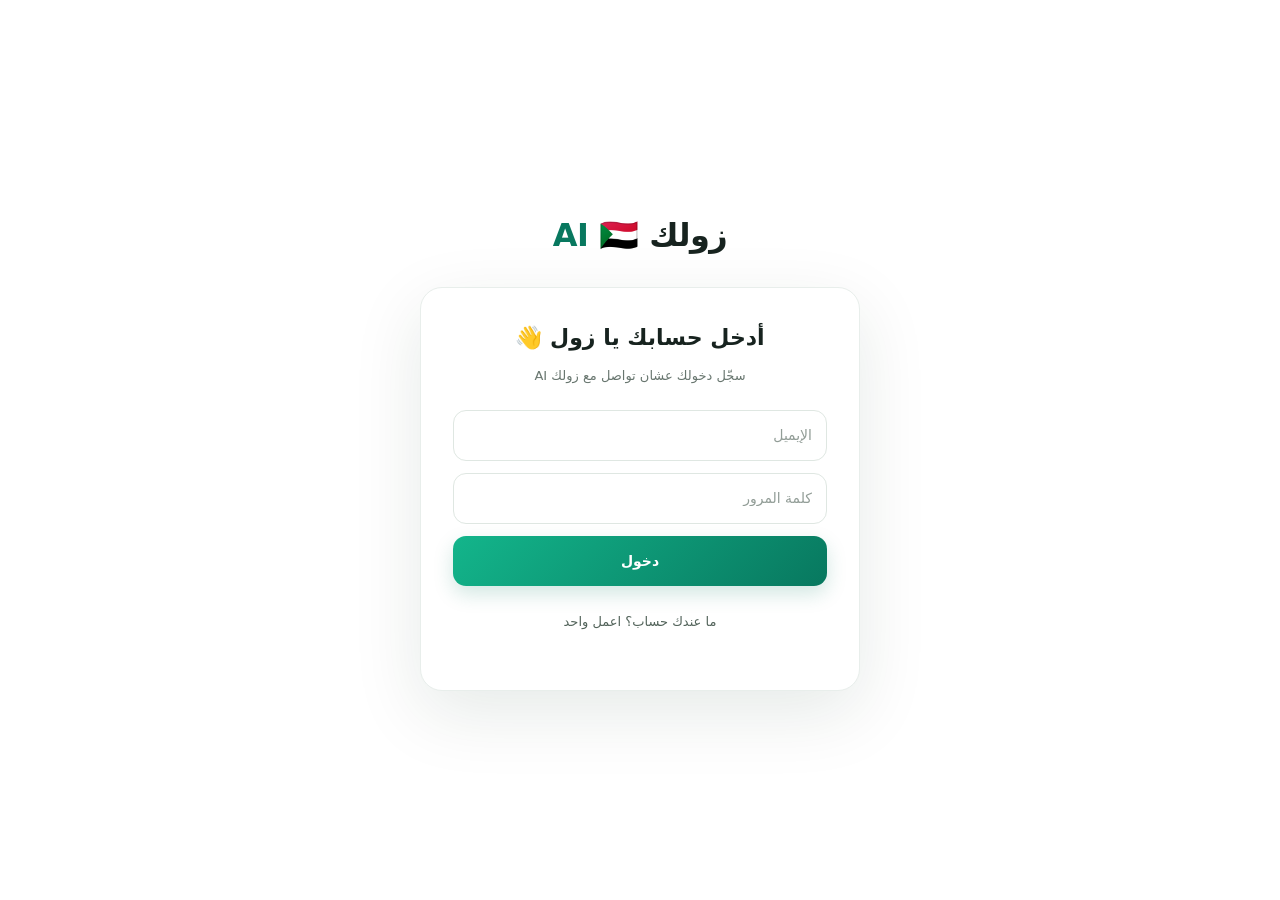
<file: templates/login.html>
<!doctype html>
<html lang="ar" dir="rtl">

<head>
    <meta charset="utf-8">
    <meta name="viewport" content="width=device-width, initial-scale=1">

    <title>تسجيل الدخول — زولك AI</title>
    <link rel="icon" type="image/svg+xml" href="/static/icon.svg">

    <link rel="stylesheet" href="/static/style.css?v=31">

    <style>
        .auth {
            min-height: 100vh;
            display: flex;
            align-items: center;
            justify-content: center;
            padding: 20px;
            background: #212121;
        }

        .auth-box {
            width: 100%;
            max-width: 420px;
        }

        .auth-logo {
            text-align: center;
            font-size: 28px;
            font-weight: bold;
            margin-bottom: 25px;
        }

        .auth-logo span {
            color: #aaa;
        }

        .auth-card {
            background: #2a2a2a;
            border: 1px solid #3a3a3a;
            border-radius: 18px;
            padding: 28px;
            box-shadow: 0 15px 40px rgba(0,0,0,.25);
        }

        .auth-card h2 {
            text-align: center;
            margin: 0 0 8px;
            font-size: 22px;
        }

        .auth-subtitle {
            text-align: center;
            color: #999;
            font-size: 13px;
            margin-bottom: 24px;
        }

        .auth-input {
            width: 100%;
            padding: 13px 14px;
            margin-bottom: 12px;
            border: 1px solid #444;
            border-radius: 10px;
            background: #202020;
            color: white;
            outline: none;
            font-size: 14px;
        }

        .auth-input:focus {
            border-color: #666;
        }

        .login-button {
            width: 100%;
            padding: 13px;
            border: none;
            border-radius: 10px;
            background: white;
            color: #111;
            font-size: 14px;
            font-weight: bold;
            cursor: pointer;
        }

        .google-button {
            width: 100%;
            padding: 13px;
            margin-top: 12px;
            border: 1px solid #555;
            border-radius: 10px;
            background: #fff;
            color: #111;
            font-size: 14px;
            font-weight: bold;
            cursor: pointer;
        }

        .divider {
            display: flex;
            align-items: center;
            gap: 10px;
            margin: 20px 0;
            color: #777;
            font-size: 12px;
        }

        .divider::before,
        .divider::after {
            content: "";
            flex: 1;
            height: 1px;
            background: #444;
        }

        .ghost {
            width: 100%;
            margin-top: 15px;
            border: none;
            background: transparent;
            color: #aaa;
            cursor: pointer;
            font-size: 13px;
        }

        .ghost:hover {
            color: white;
        }

        #err {
            color: #ff6b6b;
            text-align: center;
            font-size: 12px;
            margin-top: 15px;
        }
    
        .auth {
            position: relative;
            isolation: isolate;
            overflow: hidden;
            background: radial-gradient(circle at 20% 15%, rgba(18,214,164,.16), transparent 42%), #071d18;
        }

        .auth::before {
            content: "";
            position: absolute;
            inset: 0;
            z-index: -1;
            background: radial-gradient(circle at 20% 15%, rgba(18,214,164,.22), transparent 42%);
            backdrop-filter: saturate(1.5);
        }

        .auth-box { position: relative; max-width: 440px; }

        .auth-logo {
            color: #f2fff8;
            font-size: 32px;
            letter-spacing: -.5px;
            text-shadow: 0 8px 28px rgba(0,0,0,.28);
        }

        .auth-logo span { color: #68e7bd; }

        .auth-card {
            padding: 32px;
            color: #f4fff9;
            background: rgba(4,25,20,.88);
            border: 1px solid rgba(220,255,240,.20);
            border-radius: 25px;
            box-shadow: 0 28px 90px rgba(0,0,0,.34);
            backdrop-filter: blur(22px);
            -webkit-backdrop-filter: blur(22px);
        }

        .auth-card h2 { color: #fff; }
        .auth-subtitle { color: #b8d2c6; }

        .auth-input {
            min-height: 49px;
            color: #f4fff9;
            background: rgba(255,255,255,.07);
            border: 1px solid rgba(220,255,240,.18);
            border-radius: 13px;
            transition: border-color .2s ease, box-shadow .2s ease;
        }

        .auth-input::placeholder { color: #a8c4b7; }

        .auth-input:focus {
            border-color: rgba(18,214,164,.75);
            box-shadow: 0 0 0 4px rgba(18,214,164,.12);
        }

        .login-button {
            min-height: 49px;
            color: #04251b;
            background: linear-gradient(145deg,#19dfad,#0a9b74);
            border-radius: 13px;
            box-shadow: 0 10px 24px rgba(18,214,164,.22);
            transition: transform .18s ease, filter .18s ease;
        }

        .login-button:hover {
            filter: brightness(1.06);
            transform: translateY(-1px);
        }

        .ghost { color: #b9d6c9; }
        .ghost:hover { color: #fff; }
        #err { color: #ff9c9c; }

        @media (max-width: 480px) {
            .auth { padding: 16px; }
            .auth-card { padding: 24px 19px; border-radius: 21px; }
            .auth-logo { font-size: 28px; }
        }

        /* Clean white authentication screen */
        body { background:#fff !important; color:#17231f !important; }
        .auth {
            background:#fff !important;
            color:#17231f !important;
        }
        .auth::before { display:none !important; content:none !important; }
        .auth-logo { color:#17231f !important; text-shadow:none !important; }
        .auth-logo span { color:#08785f !important; }
        .auth-card {
            color:#17231f !important;
            background:#fff !important;
            border:1px solid #e8eeeb !important;
            border-radius:24px !important;
            box-shadow:0 18px 55px rgba(22,42,33,.09) !important;
            backdrop-filter:none !important;
        }
        .auth-card h2 { color:#17231f !important; }
        .auth-subtitle { color:#68766f !important; }
        .auth-input {
            color:#17231f !important;
            background:#fff !important;
            border:1px solid #dfe7e2 !important;
            border-radius:13px !important;
        }
        .auth-input::placeholder { color:#929d97 !important; }
        .auth-input:focus {
            border-color:#0b9b78 !important;
            box-shadow:0 0 0 4px rgba(11,155,120,.09) !important;
        }
        .login-button {
            color:#fff !important;
            background:linear-gradient(135deg,#13b58b,#08785f) !important;
            border-radius:13px !important;
            box-shadow:0 8px 20px rgba(8,120,95,.18) !important;
        }
        .login-button:hover { filter:brightness(1.05); transform:translateY(-1px); }
        .ghost { color:#52635a !important; }
        .ghost:hover { color:#08785f !important; }
        #err { color:#c0392b !important; }



/* Premium authentication polish */
body { background: radial-gradient(circle at 85% 8%, rgba(8,185,145,.08), transparent 30%), #f7faf8 !important; }
.auth-card { border-radius: 22px !important; box-shadow: 0 22px 70px rgba(14,48,34,.10) !important; }
.auth-input { min-height: 50px; transition: border-color .18s ease, box-shadow .18s ease, background .18s ease; }
.auth-input:focus { border-color: #0b9b78 !important; box-shadow: 0 0 0 4px rgba(11,155,120,.10) !important; }
.login-button { min-height: 50px; transition: transform .18s ease, box-shadow .18s ease, filter .18s ease; }
.login-button:hover { transform: translateY(-2px); box-shadow: 0 12px 25px rgba(8,120,95,.22) !important; }
.login-button:active { transform: scale(.985); }
.ghost { padding: 10px; border-radius: 10px; transition: color .18s ease, background .18s ease; }
.ghost:hover { background: rgba(8,185,145,.07); }
@media (prefers-reduced-motion: reduce) { *, *::before, *::after { transition-duration: .01ms !important; } }
</style>
</head>

<body>

<main class="auth" data-admin-email="{{ admin_email or 'admin@zolak.ai' }}">

    <div class="auth-box">

        <div class="auth-logo">
            زولك <span>AI</span> 🇸🇩
        </div>

        <div class="auth-card">

            <h2 id="title">
                أدخل حسابك يا زول 👋
            </h2>

            <div class="auth-subtitle">
                سجّل دخولك عشان تواصل مع زولك AI
            </div>

            <input
                class="auth-input"
                id="name"
                placeholder="الاسم"
                hidden
            >

            <input
                class="auth-input"
                id="email"
                type="email"
                placeholder="الإيميل"
                autocomplete="username"
                required
            >

            <input
                class="auth-input"
                id="password"
                type="password"
                placeholder="كلمة المرور"
                autocomplete="current-password"
                required
            >

            <button class="login-button" id="go" type="button">
                دخول
            </button>

            <button class="ghost" id="toggle" type="button">
                ما عندك حساب؟ اعمل واحد
            </button>

            <p id="err" role="alert" aria-live="polite"></p>

        </div>

    </div>

</main>


<script>

let reg = false;

const $ = id => document.getElementById(id);
const requestedNext = new URLSearchParams(window.location.search).get("next");
const nextAfterLogin = requestedNext === "/admin" ? "/admin" : "/";
const authRoot = document.querySelector(".auth");

if (nextAfterLogin === "/admin") {
    $("title").textContent = "دخول لوحة المدير";
    document.querySelector(".auth-subtitle").textContent = "سجّل دخولك بحساب المدير للوصول إلى لوحة التحكم.";
    $("email").value = authRoot?.dataset.adminEmail || "admin@zolak.ai";
    $("toggle").hidden = true;
    $("name").hidden = true;
}


$("toggle").onclick = () => {

    reg = !reg;

    $("name").hidden = !reg;

    $("title").textContent =
        reg
        ? "اعمل حسابك في زولك ❤️"
        : "أدخل حسابك يا زول 👋";

    $("go").textContent =
        reg
        ? "اعمل الحساب"
        : "دخول";

    $("toggle").textContent =
        reg
        ? "عندي حساب بالفعل"
        : "ما عندك حساب؟ اعمل واحد";
};


$("go").onclick = async () => {

    const body = {
        email: $("email").value.trim(),
        password: $("password").value
    };

    if (reg) {
        body.name = $("name").value.trim();
    }

    try {

        const response = await fetch(
            reg ? "/api/register" : "/api/login",
            {
                method: "POST",
                headers: {
                    "Content-Type": "application/json"
                },
                body: JSON.stringify(body)
            }
        );

        const data = await response.json();

        if (data.ok) {

            location.href = nextAfterLogin;

        } else {

            $("err").textContent =
                data.error || "حصل خطأ";

        }

    } catch (error) {

        $("err").textContent =
            "حصل خطأ في الاتصال، جرّب تاني.";

    }
};



</script>

</body>
</html>
</file>
<file: static/style.css>
/* =====================================================
   ZOLAK AI — COMPLETE RESPONSIVE DESIGN
   Sudanese AI Assistant 🇸🇩
   ===================================================== */

:root {
    --primary: #08b991;
    --primary-dark: #07866b;
    --primary-soft: #e8faf4;
    --ink: #18332c;
    --muted: #71827b;
    --line: #e6eeea;
    --paper: #ffffff;
    --canvas: #f5f8f7;
    --shadow: 0 8px 28px rgba(20, 55, 43, .07);
}

* {
    box-sizing: border-box;
}

html,
body {
    width: 100%;
    min-height: 100%;
    margin: 0;
}

html {
    overflow-x: hidden;
    -webkit-text-size-adjust: 100%;
}

body {
    min-height: 100vh;
    min-height: 100dvh;
    overflow: hidden;
    color: var(--ink);
    background: var(--canvas);
    font-family: system-ui, -apple-system, "Segoe UI", Tahoma, Arial, sans-serif;
    line-height: 1.65;
}

button,
input,
textarea {
    font: inherit;
}

button {
    cursor: pointer;
    -webkit-tap-highlight-color: transparent;
}

a {
    color: inherit;
    text-decoration: none;
}

img {
    max-width: 100%;
}

[hidden] {
    display: none !important;
}

:focus-visible {
    outline: 3px solid rgba(8,185,145,.28);
    outline-offset: 2px;
}

/* APP BACKGROUND */

.app.chatgpt-layout {
    display: flex;
    flex-direction: row;
    width: 100%;
    height: 100vh;
    height: 100dvh;
    min-height: 0;
    overflow: hidden;

    background-color: var(--canvas, #f5f8f7);
    background-image: none;
}

/* CONVERSATION SEARCH + ACTIONS */

.conversation-search {
    display: flex;
    align-items: center;
    gap: 8px;
    min-height: 40px;
    margin: 4px 0 12px;
    padding: 0 11px;
    border: 1px solid #dce8e2;
    border-radius: 11px;
    color: #71827b;
    background: rgba(255,255,255,.94);
}

.conversation-search span {
    flex: 0 0 auto;
    font-size: 21px;
    line-height: 1;
}

.conversation-search input {
    width: 100%;
    min-width: 0;
    padding: 8px 0;
    border: 0;
    outline: 0;
    color: #18332c;
    background: transparent;
    font-size: 12px;
}

.conversation-search input:focus {
    outline: 0;
    box-shadow: none;
}

.conversation-item {
    gap: 3px;
}

.conversation-rename,
.conversation-delete {
    flex: 0 0 30px;
    width: 30px;
    min-width: 30px;
    height: 32px;
    border: 0;
    border-radius: 8px;
    color: #667a71;
    background: transparent;
}

.conversation-rename:hover {
    color: var(--primary-dark);
    background: var(--primary-soft);
}

.conversation-delete:hover {
    color: #b42318;
    background: #fff0ee;
}

/* SIDEBAR */

.sidebar {
    position: relative;
    z-index: 50;
    display: flex;
    flex: 0 0 280px;
    flex-direction: column;
    width: 280px;
    height: 100%;
    min-height: 0;
    overflow-y: auto;
    padding: 22px 16px 14px;

    color: var(--ink);
    background: rgba(250,253,251,.98);
    border-left: 1px solid var(--line);
}

.brand {
    display: flex;
    align-items: center;
    gap: 12px;
    min-width: 0;
    margin: 0 0 24px;
}

.brand-logo,
.brand-icon {
    display: flex;
    flex: 0 0 46px;
    align-items: center;
    justify-content: center;
    width: 46px;
    height: 46px;
    overflow: hidden;
    border-radius: 14px;
    color: #fff;
    background: var(--primary);
    font-size: 24px;
    font-weight: 800;
}

.brand-text {
    display: flex;
    flex-direction: column;
    min-width: 0;
}

.brand-text strong {
    font-size: 17px;
    line-height: 1.4;
}

.brand-text span {
    color: var(--muted);
    font-size: 12px;
    overflow-wrap: anywhere;
}

.custom-logo {
    display: block;
    width: 100%;
    height: 100%;
    object-fit: contain;
    border-radius: inherit;
}

.new-chat,
#newChat {
    display: flex;
    align-items: center;
    justify-content: center;
    gap: 9px;
    width: 100%;
    min-height: 46px;
    padding: 10px 14px;
    border: 1px solid var(--primary);
    border-radius: 13px;
    color: var(--primary-dark);
    background: #fff;
    font-weight: 700;
}

.new-chat:hover {
    background: var(--primary-soft);
}

.new-chat-icon {
    font-size: 20px;
    line-height: 1;
}

.sidebar-section {
    margin-top: 22px;
}

.sidebar-heading {
    display: block;
    padding: 0 8px 9px;
    color: var(--muted);
    font-size: 12px;
    font-weight: 700;
}

.sidebar-links {
    display: flex;
    flex-direction: column;
    gap: 5px;
}

.sidebar-link {
    display: flex;
    align-items: center;
    gap: 11px;
    min-height: 42px;
    padding: 9px 11px;
    border-radius: 11px;
    color: #40564e;
    font-size: 14px;
}

.sidebar-link:hover,
.sidebar-link.active {
    color: var(--primary-dark);
    background: var(--primary-soft);
}

.nav-icon {
    width: 22px;
    text-align: center;
    font-size: 18px;
}

.sidebar-spacer {
    flex: 1;
    min-height: 22px;
}

.account-box {
    display: flex;
    align-items: center;
    gap: 10px;
    padding: 12px;
    border: 1px solid var(--line);
    border-radius: 14px;
    background: #fff;
}

.account-avatar {
    display: flex;
    flex: 0 0 38px;
    align-items: center;
    justify-content: center;
    width: 38px;
    height: 38px;
    border-radius: 50%;
    color: #fff;
    background: var(--primary);
    font-weight: 800;
}

.account-info {
    flex: 1;
    min-width: 0;
}

.account-name {
    font-size: 13px;
    font-weight: 700;
}

.account-credits {
    color: var(--muted);
    font-size: 11px;
}

.account-status,
.online-indicator {
    width: 8px;
    height: 8px;
    flex: 0 0 8px;
    border-radius: 50%;
    background: #20c77a;
}

.sidebar-footer {
    display: flex;
    justify-content: space-between;
    gap: 6px;
    padding: 12px 4px 0;
    color: var(--muted);
    font-size: 10px;
}

/* CONVERSATION HISTORY */

.conversation-list {
    margin-top: 17px;
    min-height: 0;
    max-height: 38vh;
    overflow-y: auto;
}

.conversation-list-title {
    padding: 7px 8px;
    color: var(--muted);
    font-size: 12px;
    font-weight: 700;
}

.conversation-items {
    display: flex;
    flex-direction: column;
    gap: 5px;
}

.conversation-item {
    display: flex;
    align-items: center;
    gap: 5px;
    width: 100%;
    padding: 5px;
    border-radius: 10px;
}

.conversation-item:hover,
.conversation-item.active {
    background: var(--primary-soft);
}

.conversation-title {
    flex: 1;
    min-width: 0;
    overflow: hidden;
    padding: 6px;
    border: 0;
    background: transparent;
    color: var(--ink);
    text-align: right;
    text-overflow: ellipsis;
    white-space: nowrap;
}

.conversation-delete {
    padding: 4px 8px;
    border: 0;
    border-radius: 8px;
    background: transparent;
    color: var(--muted);
}

.conversation-delete:hover {
    background: #fff0f0;
    color: #c44;
}

.conversation-empty {
    padding: 9px;
    color: var(--muted);
    font-size: 12px;
}

/* MAIN CHAT AREA */

.main,
.main.main-chat {
    position: relative;
    display: flex;
    flex: 1 1 auto;
    flex-direction: column;
    width: 0;
    min-width: 0;
    height: 100%;
    min-height: 0;
    overflow: hidden;
    color: var(--ink);
    background: rgba(255,255,255,.88);
}

/* HEADER */

.topbar,
.chat-navbar,
.main-header {
    position: relative;
    z-index: 5;
    display: flex;
    flex: 0 0 auto;
    align-items: center;
    justify-content: space-between;
    gap: 12px;
    width: 100%;
    min-height: 66px;
    padding: 10px 22px;
    border-bottom: 1px solid var(--line);
    background: rgba(255,255,255,.96);
}

.topbar-right,
.topbar-left {
    display: flex;
    align-items: center;
    gap: 11px;
    min-width: 0;
}

.topbar-left {
    color: var(--muted);
    font-size: 12px;
}

.mobile-menu {
    display: none;
    align-items: center;
    justify-content: center;
    width: 42px;
    height: 42px;
    padding: 0;
    border: 1px solid var(--line);
    border-radius: 12px;
    background: #fff;
    color: var(--ink);
    font-size: 22px;
}

.mobile-brand {
    display: flex;
    align-items: center;
    gap: 8px;
    min-width: 0;
    font-size: 16px;
    font-weight: 800;
}

.mobile-brand-logo {
    display: flex;
    flex: 0 0 34px;
    align-items: center;
    justify-content: center;
    width: 34px;
    height: 34px;
    overflow: hidden;
    border-radius: 10px;
    background: var(--primary);
    color: #fff;
    font-weight: 800;
}

.sudan-badge {
    font-size: 15px;
}

/* MESSAGES */

.messages {
    display: flex;
    flex: 1 1 auto;
    flex-direction: column;
    gap: 15px;
    width: 100%;
    min-height: 0;
    padding: 28px clamp(14px, 4vw, 48px);
    overflow-x: hidden;
    overflow-y: auto;
    overscroll-behavior: contain;

    background: rgba(255,255,255,.78);
    color: var(--ink);
}

.welcome-screen {
    display: flex;
    flex-direction: column;
    align-items: center;
    justify-content: center;
    width: min(100%, 720px);
    min-height: min(100%, 470px);
    margin: auto;
    padding: 26px 12px 40px;
    text-align: center;
}

.welcome-logo {
    display: flex;
    align-items: center;
    justify-content: center;
    flex: 0 0 76px;
    width: 76px;
    height: 76px;
    margin: 0 auto 20px;
    overflow: hidden;
    border-radius: 24px;
    background: linear-gradient(135deg, #0ac99b, #07866b);
    color: #fff;
    box-shadow: 0 12px 28px rgba(8,185,145,.2);
    font-size: 38px;
    font-weight: 900;
}

.welcome-eyebrow {
    display: inline-block;
    margin-bottom: 12px;
    padding: 7px 13px;
    border: 1px solid #d8f4e9;
    border-radius: 999px;
    background: #f1fcf7;
    color: var(--primary-dark);
    font-size: 13px;
    font-weight: 700;
}

.welcome-screen h1 {
    margin: 8px 0 12px;
    color: var(--ink);
    font-size: clamp(25px, 4vw, 38px);
    line-height: 1.35;
}

.welcome-screen p {
    max-width: 520px;
    margin: 0;
    color: #52665e;
    font-size: 16px;
    line-height: 1.9;
}

.message {
    display: flex;
    width: 100%;
}

.message.user {
    justify-content: flex-start;
}

.message.assistant {
    justify-content: flex-end;
}

.message-content {
    max-width: min(85%, 760px);
    padding: 13px 17px;
    border-radius: 17px;
    white-space: pre-wrap;
    overflow-wrap: anywhere;
    line-height: 1.8;
}

.message.user .message-content {
    background: var(--primary-soft);
    border: 1px solid #d8f2e8;
}

.message.assistant .message-content {
    background: rgba(245,247,246,.96);
    border: 1px solid var(--line);
}

.message pre,
.message code {
    max-width: 100%;
    overflow-x: auto;
    white-space: pre-wrap;
    overflow-wrap: anywhere;
}

/* COMPOSER */

.composer,
.composer-area {
    position: relative;
    z-index: 4;
    flex: 0 0 auto;
    width: 100%;
    padding: 13px clamp(10px, 4vw, 38px) 10px;
    border-top: 1px solid var(--line);
    background: rgba(255,255,255,.97);
}

.composer-inner {
    display: flex;
    align-items: flex-end;
    gap: 9px;
    width: 100%;
    max-width: 900px;
    margin: 0 auto;
    padding: 6px;
    border: 1px solid #dfe9e4;
    border-radius: 20px;
    background: #fff;
    box-shadow: var(--shadow);
}

#prompt,
textarea#prompt,
.composer textarea,
.composer-area textarea {
    display: block;
    flex: 1 1 auto;
    width: 100%;
    min-width: 0;
    min-height: 48px;
    max-height: 150px;
    padding: 11px 14px;
    resize: vertical;
    border: 0;
    border-radius: 14px;
    outline: 0;
    background: transparent;
    color: var(--ink);
    font-size: 16px;
    line-height: 1.6;
}

#prompt:focus,
.composer textarea:focus {
    border: 0;
    box-shadow: none;
}

#send,
button#send {
    position: static !important;
    inset: auto !important;
    display: inline-flex;
    flex: 0 0 48px;
    align-items: center;
    justify-content: center;
    width: 48px;
    min-width: 48px;
    height: 48px;
    min-height: 48px;
    padding: 0;
    border: 0;
    border-radius: 15px;
    background: var(--primary);
    color: #fff;
    font-size: 24px;
    font-weight: 800;
    line-height: 1;
}

#send:hover,
button#send:hover {
    background: var(--primary-dark);
}

#send:disabled {
    opacity: .65;
    cursor: wait;
}

.send-icon {
    display: inline-block;
    font-size: 25px;
    line-height: 1;
}

.composer-note {
    display: flex;
    flex-wrap: wrap;
    justify-content: center;
    gap: 3px 8px;
    max-width: 900px;
    margin: 7px auto 0;
    color: var(--muted);
    font-size: 11px;
    text-align: center;
}

/* MOBILE SIDEBAR OVERLAY */

.sidebar-overlay {
    position: fixed;
    inset: 0;
    z-index: 40;
    background: rgba(10,25,20,.48);
    opacity: 0;
    visibility: hidden;
    pointer-events: none;
    transition: opacity .22s ease, visibility .22s ease;
}

.sidebar-overlay.active {
    opacity: 1;
    visibility: visible;
    pointer-events: auto;
}

/* TABLET AND MOBILE */

@media (max-width: 800px) {

    body {
        overflow: hidden;
    }

    .app.chatgpt-layout {
        display: flex;
        width: 100%;
        height: 100vh;
        height: 100dvh;
        overflow: hidden;
    }

    .sidebar {
        position: fixed;
        top: 0;
        right: 0;
        bottom: 0;
        left: auto;
        z-index: 50;
        width: min(310px, 88vw);
        height: 100vh;
        height: 100dvh;
        transform: translateX(105%);
        transition: transform .25s ease;
        box-shadow: none;
    }

    .sidebar.open {
        transform: translateX(0);
        box-shadow: -12px 0 34px rgba(0,0,0,.16);
    }

    .mobile-menu {
        display: inline-flex;
    }

    .main,
    .main.main-chat {
        display: flex;
        width: 100%;
        min-width: 0;
        max-width: 100%;
        flex: 1 1 auto;
        height: 100%;
    }

    .topbar,
    .chat-navbar,
    .main-header {
        min-height: 60px;
        padding: 8px 12px;
        gap: 7px;
    }

    .messages {
        flex: 1 1 auto;
        min-height: 0;
        padding: 16px 12px;
        gap: 12px;
    }

    .welcome-screen {
        width: 100%;
        min-height: 100%;
        padding: 20px 8px 30px;
    }

    .welcome-logo {
        width: 66px;
        height: 66px;
        flex-basis: 66px;
        margin-bottom: 16px;
        border-radius: 20px;
        font-size: 33px;
    }

    .welcome-screen h1 {
        font-size: clamp(24px, 7vw, 32px);
    }

    .welcome-screen p {
        font-size: 15px;
    }

    .composer,
    .composer-area {
        padding: 9px 10px calc(9px + env(safe-area-inset-bottom));
    }

    .composer-inner {
        gap: 6px;
        padding: 4px;
        border-radius: 17px;
    }

    #prompt,
    textarea#prompt,
    .composer textarea,
    .composer-area textarea {
        min-height: 44px;
        max-height: 125px;
        padding: 8px 10px;
        font-size: 16px;
    }

    #send,
    button#send {
        flex-basis: 44px;
        width: 44px;
        min-width: 44px;
        height: 44px;
        min-height: 44px;
        border-radius: 13px;
    }

    .composer-note {
        font-size: 10px;
    }

    .message-content {
        max-width: 92%;
    }
}

/* SMALL PHONES */

@media (max-width: 380px) {

    .mobile-brand {
        gap: 5px;
        font-size: 14px;
    }

    .topbar,
    .chat-navbar {
        padding-right: 8px;
        padding-left: 8px;
    }

    .messages {
        padding-right: 9px;
        padding-left: 9px;
    }

    .composer,
    .composer-area {
        padding-right: 6px;
        padding-left: 6px;
    }
}

/* REDUCED MOTION ACCESSIBILITY */

@media (prefers-reduced-motion: reduce) {

    *,
    *::before,
    *::after {
        scroll-behavior: auto !important;
        transition-duration: .01ms !important;
    }
}


/* =====================================================
   ZOLAK AI — PREMIUM VISUAL LAYER
   ===================================================== */

.app.chatgpt-layout {
    position: relative;
    isolation: isolate;
    background-color: #071d18;
    background-image:
        linear-gradient(135deg, rgba(4, 27, 21, .10), rgba(4, 27, 21, .18)),
        none;
    background-position: center;
    background-size: cover;
    background-repeat: no-repeat;
}

.app.chatgpt-layout::before {
    content: "";
    position: absolute;
    inset: 0;
    z-index: -1;
    pointer-events: none;
    background: linear-gradient(120deg, rgba(5, 36, 27, .12), rgba(7, 20, 34, .08));
}

.sidebar {
    background: rgba(248, 252, 250, .94);
    backdrop-filter: blur(22px);
    -webkit-backdrop-filter: blur(22px);
    border-left: 1px solid rgba(255,255,255,.42);
    box-shadow: 12px 0 38px rgba(3, 22, 17, .12);
}

.main,
.main.main-chat {
    background: rgba(255,255,255,.24);
    backdrop-filter: blur(2px);
    -webkit-backdrop-filter: blur(2px);
}

.topbar,
.chat-navbar,
.main-header {
    background: rgba(250, 253, 251, .84);
    backdrop-filter: blur(20px);
    -webkit-backdrop-filter: blur(20px);
    border-bottom: 1px solid rgba(255,255,255,.55);
    box-shadow: 0 5px 22px rgba(5, 31, 23, .06);
}

.messages {
    background: rgba(255,255,255,.18);
    backdrop-filter: blur(1px);
    -webkit-backdrop-filter: blur(1px);
}

.welcome-screen {
    width: min(100%, 780px);
    padding: clamp(28px, 5vw, 54px);
    border: 1px solid rgba(255,255,255,.62);
    border-radius: 32px;
    background: rgba(250, 253, 251, .86);
    box-shadow: 0 24px 80px rgba(3, 24, 18, .18);
    backdrop-filter: blur(18px);
    -webkit-backdrop-filter: blur(18px);
    animation: zolakWelcomeIn .55s ease both;
}

.welcome-logo {
    width: 82px;
    height: 82px;
    flex-basis: 82px;
    border: 1px solid rgba(255,255,255,.65);
    border-radius: 26px;
    background: linear-gradient(145deg, #12d6a4, #08765e);
    box-shadow: 0 16px 34px rgba(8, 185, 145, .30);
}

.welcome-screen h1 {
    letter-spacing: -.7px;
    font-weight: 850;
}

.welcome-eyebrow {
    border-color: rgba(8,185,145,.20);
    background: rgba(232,250,244,.92);
}

.message-content {
    border-radius: 20px;
    box-shadow: 0 8px 24px rgba(8, 28, 22, .08);
}

.message.user .message-content {
    color: #063f31;
    background: linear-gradient(145deg, rgba(218, 255, 241, .97), rgba(232, 250, 244, .96));
    border: 1px solid rgba(8,185,145,.22);
}

.message.assistant .message-content {
    background: rgba(255,255,255,.94);
    border: 1px solid rgba(255,255,255,.9);
    box-shadow: 0 10px 30px rgba(5, 30, 22, .10);
}

.composer,
.composer-area {
    background: rgba(250,253,251,.88);
    border-top: 1px solid rgba(255,255,255,.65);
    backdrop-filter: blur(20px);
    -webkit-backdrop-filter: blur(20px);
}

.composer-inner {
    border: 1px solid rgba(8, 125, 94, .20);
    border-radius: 22px;
    background: rgba(255,255,255,.98);
    box-shadow: 0 12px 34px rgba(4, 44, 31, .12);
    transition: border-color .2s ease, box-shadow .2s ease, transform .2s ease;
}

.composer-inner:focus-within {
    border-color: rgba(8,185,145,.62);
    box-shadow: 0 0 0 4px rgba(8,185,145,.10), 0 14px 36px rgba(4,44,31,.12);
    transform: translateY(-1px);
}

#send,
button#send {
    border-radius: 16px;
    background: linear-gradient(145deg, #10c99a, #078365);
    box-shadow: 0 7px 18px rgba(8,185,145,.26);
    transition: transform .18s ease, box-shadow .18s ease, filter .18s ease;
}

#send:hover,
button#send:hover {
    background: linear-gradient(145deg, #0db88d, #066e55);
    box-shadow: 0 9px 22px rgba(8,185,145,.32);
    transform: translateY(-1px);
}

.new-chat {
    border-radius: 15px;
    box-shadow: 0 5px 16px rgba(8,185,145,.08);
}

.sidebar-link,
.conversation-item {
    transition: background .18s ease, color .18s ease, transform .18s ease;
}

.sidebar-link:hover {
    transform: translateX(-2px);
}

.account-box {
    background: rgba(255,255,255,.82);
    border-color: rgba(8,80,60,.10);
    box-shadow: 0 6px 20px rgba(8,40,30,.05);
}

@keyframes zolakWelcomeIn {
    from { opacity: 0; transform: translateY(12px) scale(.985); }
    to { opacity: 1; transform: translateY(0) scale(1); }
}

@media (max-width: 800px) {
    .app.chatgpt-layout {
        background-position: 48% center;
    }
    .main,
    .main.main-chat {
        background: rgba(255,255,255,.18);
    }
    .messages {
        background: rgba(255,255,255,.12);
    }
    .welcome-screen {
        border-radius: 25px;
        padding: 26px 18px 30px;
    }
    .topbar,
    .chat-navbar,
    .main-header {
        background: rgba(250,253,251,.90);
    }
    .composer,
    .composer-area {
        background: rgba(250,253,251,.92);
    }
}

@media (prefers-reduced-motion: reduce) {
    .welcome-screen { animation: none; }
    .sidebar-link, .composer-inner, #send { transition: none; }
}


/* DARK THEME — matching the saved site appearance setting */
body.theme-dark {
    --ink: #e7f1ed;
    --muted: #a4b8af;
    --line: rgba(210, 237, 225, .13);
    --paper: #10251e;
    color: var(--ink);
    background: #071d18;
}

body.theme-dark .sidebar {
    color: #e7f1ed;
    background: rgba(8, 25, 20, .94);
    border-left-color: rgba(255,255,255,.09);
}

body.theme-dark .brand-text strong,
body.theme-dark .account-name,
body.theme-dark .conversation-title,
body.theme-dark .sidebar-link {
    color: #e7f1ed;
}

body.theme-dark .brand-text span,
body.theme-dark .sidebar-heading,
body.theme-dark .sidebar-footer,
body.theme-dark .account-credits {
    color: #a4b8af;
}

body.theme-dark .account-box,
body.theme-dark .new-chat,
body.theme-dark .mobile-menu {
    color: #e7f1ed;
    background: rgba(255,255,255,.07);
    border-color: rgba(255,255,255,.13);
}

body.theme-dark .sidebar-link:hover,
body.theme-dark .sidebar-link.active,
body.theme-dark .conversation-item:hover,
body.theme-dark .conversation-item.active {
    color: #a8f4dc;
    background: rgba(8,185,145,.16);
}

body.theme-dark .main,
body.theme-dark .main.main-chat {
    color: #e7f1ed;
    background: rgba(5, 18, 15, .28);
}

body.theme-dark .topbar,
body.theme-dark .chat-navbar,
body.theme-dark .main-header,
body.theme-dark .composer,
body.theme-dark .composer-area {
    color: #e7f1ed;
    background: rgba(7, 25, 20, .86);
    border-color: rgba(255,255,255,.10);
}

body.theme-dark .topbar-left,
body.theme-dark .composer-note {
    color: #b0c4bb;
}

body.theme-dark .messages {
    color: #e7f1ed;
    background: rgba(4, 18, 14, .16);
}

body.theme-dark .welcome-screen {
    color: #e7f1ed;
    background: rgba(7, 28, 22, .86);
    border-color: rgba(255,255,255,.13);
}

body.theme-dark .welcome-screen h1,
body.theme-dark .welcome-screen p {
    color: #e7f1ed;
}

body.theme-dark .welcome-screen p {
    color: #c1d1ca;
}

body.theme-dark .message.assistant .message-content {
    color: #e7f1ed;
    background: rgba(10, 34, 27, .94);
    border-color: rgba(255,255,255,.10);
}

body.theme-dark .message.user .message-content {
    color: #eafff7;
    background: rgba(8, 112, 83, .88);
    border-color: rgba(63, 221, 173, .25);
}

body.theme-dark .composer-inner {
    background: rgba(14, 39, 31, .98);
    border-color: rgba(126, 214, 184, .25);
}

body.theme-dark #prompt,
body.theme-dark textarea#prompt,
body.theme-dark .composer textarea {
    color: #f1faf6;
}

body.theme-dark #prompt::placeholder,
body.theme-dark textarea#prompt::placeholder {
    color: #91aaa0;
}

body.theme-dark .conversation-delete {
    color: #a4b8af;
}

body.theme-dark .conversation-delete:hover {
    color: #ffc4c4;
    background: rgba(190, 55, 55, .18);
}



/* =====================================================
   ZOLAK AI — PREMIUM DARK GLASS / HIGH-CONTRAST FLAG
   ===================================================== */

:root {
    --primary: #12d6a4;
    --primary-dark: #079873;
    --primary-soft: rgba(18,214,164,.14);
    --ink: #f3fbf7;
    --muted: #b7cec4;
    --line: rgba(220,255,240,.14);
    --paper: rgba(7,28,23,.90);
    --canvas: transparent;
    --shadow: 0 18px 50px rgba(0,0,0,.24);
}

body,
body.theme-dark {
    color: #f3fbf7;
    background: #071d18;
}

.app.chatgpt-layout {
    background-color: #071d18;
    background-image:
        linear-gradient(125deg, rgba(1,20,15,.08), rgba(1,15,24,.14)),
        none;
    background-position: center;
    background-size: cover;
    background-repeat: no-repeat;
}

.app.chatgpt-layout::before {
    content: "";
    position: absolute;
    inset: 0;
    z-index: 0;
    pointer-events: none;
    background-image:
        linear-gradient(120deg, rgba(2,18,15,.10), rgba(3,17,26,.10)),
        none;
    background-position: center;
    background-size: cover;
    background-repeat: no-repeat;
    filter: saturate(1.85) contrast(1.16) brightness(.88);
}

.app.chatgpt-layout > * {
    position: relative;
    z-index: 1;
}

.sidebar {
    color: #effbf5;
    background: rgba(4,23,19,.88);
    border-left: 1px solid rgba(255,255,255,.13);
    box-shadow: 12px 0 42px rgba(0,0,0,.20);
    backdrop-filter: blur(24px);
    -webkit-backdrop-filter: blur(24px);
}

.brand-text strong,
.account-name,
.conversation-title {
    color: #f3fbf7;
}

.brand-text span,
.sidebar-heading,
.account-credits,
.sidebar-footer,
.conversation-empty {
    color: #a9c5b9;
}

.brand-logo,
.brand-icon,
.mobile-brand-logo,
.account-avatar {
    background: linear-gradient(145deg,#15d9a7,#08785e);
    box-shadow: 0 8px 22px rgba(18,214,164,.22);
}

.new-chat,
#newChat {
    color: #eafff7;
    background: rgba(13,73,57,.62);
    border-color: rgba(18,214,164,.42);
    box-shadow: 0 8px 22px rgba(0,0,0,.16);
}

.new-chat:hover,
.sidebar-link:hover,
.sidebar-link.active,
.conversation-item:hover,
.conversation-item.active {
    color: #fff;
    background: rgba(18,214,164,.17);
}

.sidebar-link {
    color: #d4e8df;
}

.main,
.main.main-chat {
    color: #f3fbf7;
    background: rgba(2,16,14,.07);
    backdrop-filter: none;
    -webkit-backdrop-filter: none;
}

.topbar,
.chat-navbar,
.main-header {
    color: #f4fff9;
    background: rgba(4,24,20,.78);
    border-bottom: 1px solid rgba(255,255,255,.14);
    box-shadow: 0 8px 28px rgba(0,0,0,.13);
    backdrop-filter: blur(22px);
    -webkit-backdrop-filter: blur(22px);
}

.mobile-menu {
    color: #f3fbf7;
    background: rgba(255,255,255,.08);
    border-color: rgba(255,255,255,.18);
}

.mobile-brand {
    color: #f3fbf7;
}

.topbar-left {
    color: #c5e4d6;
}

.messages {
    background: rgba(2,15,13,.08);
    color: #f3fbf7;
    backdrop-filter: none;
    -webkit-backdrop-filter: none;
}

.welcome-screen {
    width: min(100%, 850px);
    padding: clamp(25px,4vw,46px);
    color: #f3fbf7;
    background: rgba(4,25,20,.84);
    border: 1px solid rgba(220,255,240,.20);
    border-radius: 30px;
    box-shadow: 0 26px 80px rgba(0,0,0,.32);
    backdrop-filter: blur(20px);
    -webkit-backdrop-filter: blur(20px);
}

.welcome-screen h1 {
    color: #fff;
    font-size: clamp(27px,4vw,42px);
    font-weight: 850;
    letter-spacing: -.7px;
}

.welcome-screen p {
    color: #c2ddd1;
}

.welcome-eyebrow {
    color: #baffea;
    background: rgba(18,214,164,.13);
    border-color: rgba(18,214,164,.28);
}

.suggestions-grid {
    display: grid;
    grid-template-columns: repeat(2,minmax(0,1fr));
    gap: 11px;
    width: min(100%,650px);
    margin: 27px auto 0;
}

.suggestion-card {
    display: grid;
    grid-template-columns: 38px minmax(0,1fr);
    grid-template-rows: auto auto;
    align-items: center;
    gap: 2px 10px;
    min-height: 76px;
    padding: 13px 15px;
    text-align: right;
    color: #f1fff8;
    background: rgba(255,255,255,.075);
    border: 1px solid rgba(220,255,240,.16);
    border-radius: 17px;
    transition: transform .18s ease, border-color .18s ease, background .18s ease;
}

.suggestion-card:hover {
    transform: translateY(-3px);
    border-color: rgba(18,214,164,.58);
    background: rgba(18,214,164,.13);
}

.suggestion-icon {
    grid-row: 1 / 3;
    display: grid;
    place-items: center;
    width: 38px;
    height: 38px;
    border-radius: 12px;
    color: #aaffdf;
    background: rgba(18,214,164,.15);
    font-size: 20px;
}

.suggestion-title {
    font-size: 14px;
    font-weight: 800;
}

.suggestion-description {
    color: #a9c9bb;
    font-size: 11px;
}

.message-content {
    color: #f3fbf7;
    border-radius: 20px;
    box-shadow: 0 10px 30px rgba(0,0,0,.20);
}

.message.user .message-content {
    color: #f4fffa;
    background: linear-gradient(145deg,rgba(7,126,94,.96),rgba(5,91,70,.96));
    border: 1px solid rgba(97,255,207,.28);
}

.message.assistant .message-content {
    color: #f3fbf7;
    background: rgba(5,29,23,.91);
    border: 1px solid rgba(220,255,240,.16);
}

.composer,
.composer-area {
    background: rgba(4,23,19,.86);
    border-top: 1px solid rgba(255,255,255,.14);
    backdrop-filter: blur(22px);
    -webkit-backdrop-filter: blur(22px);
}

.composer-inner {
    background: rgba(10,38,30,.96);
    border-color: rgba(173,235,211,.24);
    box-shadow: 0 14px 36px rgba(0,0,0,.24);
}

#prompt,
textarea#prompt,
.composer textarea,
.composer-area textarea {
    color: #f4fff9;
}

#prompt::placeholder,
.composer textarea::placeholder {
    color: #9bb9ab;
}

.composer-note {
    color: #a9c9bb;
}

.account-box {
    color: #f3fbf7;
    background: rgba(255,255,255,.07);
    border-color: rgba(255,255,255,.14);
}

.conversation-delete {
    color: #b6d0c3;
}

.conversation-delete:hover {
    color: #fff;
    background: rgba(255,80,80,.18);
}

@media (max-width: 800px) {
    .app.chatgpt-layout {
        background-position: center;
    }
    .sidebar {
        background: rgba(4,23,19,.97);
    }
    .topbar,
    .chat-navbar,
    .main-header {
        background: rgba(4,24,20,.88);
    }
    .welcome-screen {
        width: 100%;
        padding: 24px 15px;
        border-radius: 23px;
        background: rgba(4,25,20,.88);
    }
    .suggestions-grid {
        gap: 8px;
        margin-top: 22px;
    }
    .suggestion-card {
        min-height: 70px;
        padding: 10px 9px;
        grid-template-columns: 31px minmax(0,1fr);
        gap: 2px 7px;
    }
    .suggestion-icon {
        width: 31px;
        height: 31px;
        border-radius: 10px;
        font-size: 17px;
    }
    .suggestion-title {
        font-size: 12px;
    }
    .suggestion-description {
        font-size: 10px;
    }
    .composer,
    .composer-area {
        background: rgba(4,23,19,.93);
    }
}

@media (max-width: 360px) {
    .suggestions-grid {
        grid-template-columns: 1fr;
    }
}

@media (prefers-reduced-motion: reduce) {
    .suggestion-card { transition: none; }
}


/* LIGHT THEME OVERRIDES — keep the dashboard setting functional */
body.theme-light {
    --ink: #18332c;
    --muted: #71827b;
    --line: rgba(15, 65, 48, .12);
    --paper: rgba(255,255,255,.94);
    color: #18332c;
    background: #f5f8f7;
}

body.theme-light .sidebar {
    color: #18332c;
    background: rgba(250,253,251,.95);
    border-left-color: rgba(15,65,48,.12);
}

body.theme-light .brand-text strong,
body.theme-light .account-name,
body.theme-light .conversation-title,
body.theme-light .sidebar-link {
    color: #18332c;
}

body.theme-light .brand-text span,
body.theme-light .sidebar-heading,
body.theme-light .sidebar-footer,
body.theme-light .account-credits {
    color: #71827b;
}

body.theme-light .account-box,
body.theme-light .new-chat,
body.theme-light .mobile-menu {
    color: #18332c;
    background: rgba(255,255,255,.90);
    border-color: rgba(15,65,48,.12);
}

body.theme-light .sidebar-link:hover,
body.theme-light .sidebar-link.active,
body.theme-light .conversation-item:hover,
body.theme-light .conversation-item.active {
    color: #07866b;
    background: #e8faf4;
}

body.theme-light .main,
body.theme-light .main.main-chat {
    color: #18332c;
    background: rgba(255,255,255,.22);
}

body.theme-light .topbar,
body.theme-light .chat-navbar,
body.theme-light .main-header,
body.theme-light .composer,
body.theme-light .composer-area {
    color: #18332c;
    background: rgba(250,253,251,.88);
    border-color: rgba(15,65,48,.12);
}

body.theme-light .topbar-left,
body.theme-light .composer-note {
    color: #71827b;
}

body.theme-light .messages {
    color: #18332c;
    background: rgba(255,255,255,.16);
}

body.theme-light .welcome-screen {
    color: #18332c;
    background: rgba(250,253,251,.90);
    border-color: rgba(255,255,255,.70);
}

body.theme-light .welcome-screen h1 {
    color: #18332c;
}

body.theme-light .welcome-screen p {
    color: #52665e;
}

body.theme-light .message.assistant .message-content {
    color: #18332c;
    background: rgba(255,255,255,.96);
    border-color: rgba(15,65,48,.10);
}

body.theme-light .message.user .message-content {
    color: #063f31;
    background: linear-gradient(145deg, #d9fff0, #e8faf4);
    border-color: rgba(8,185,145,.22);
}

body.theme-light .composer-inner {
    background: rgba(255,255,255,.98);
    border-color: rgba(8,125,94,.20);
}

body.theme-light #prompt,
body.theme-light textarea#prompt,
body.theme-light .composer textarea {
    color: #18332c;
}

body.theme-light #prompt::placeholder,
body.theme-light textarea#prompt::placeholder {
    color: #82958c;
}


/* Keep the slide-out navigation above the chat surface. */
.app.chatgpt-layout > .sidebar { z-index: 50; }
.app.chatgpt-layout > .main { z-index: 1; }


/* FLAG VISIBILITY FIX — vivid background, readable foreground */
.app.chatgpt-layout {
    background-color: #063d2c;
    background-size: cover;
    background-position: center center;
}
.app.chatgpt-layout::before {
    background-image: none;
    background-position: center center;
    background-size: cover;
    background-repeat: no-repeat;
    filter: saturate(1.65) contrast(1.12) brightness(1.16);
    opacity: 1;
}
.app.chatgpt-layout > .main,
.app.chatgpt-layout > .main .messages {
    background: rgba(2, 15, 13, .015) !important;
}
.app.chatgpt-layout > .main .welcome-screen {
    background: rgba(4, 25, 20, .76);
    border-color: rgba(220,255,240,.28);
}
@media (max-width: 800px) {
    .app.chatgpt-layout::before {
        background-position: center center;
        filter: saturate(1.75) contrast(1.14) brightness(1.18);
    }
    .app.chatgpt-layout > .main .welcome-screen {
        background: rgba(4, 25, 20, .80);
    }
}


/* FINAL FLAG CLARITY — remove the washed-out / transparent look */
.app.chatgpt-layout {
    background-color: #063d2c !important;
    background-image: none !important;
    background-size: cover !important;
    background-position: center center !important;
}
.app.chatgpt-layout::before {
    background-image: none !important;
    background-size: cover !important;
    background-position: center center !important;
    background-repeat: no-repeat !important;
    filter: saturate(2.15) contrast(1.30) brightness(1.02) !important;
    opacity: 1 !important;
}
.app.chatgpt-layout > .main,
.app.chatgpt-layout > .main .messages {
    background: rgba(2, 15, 13, .01) !important;
}
@media (max-width: 800px) {
    .app.chatgpt-layout::before {
        filter: saturate(2.2) contrast(1.32) brightness(1.03) !important;
    }
}


/* PREMIUM FLAG BACKGROUND — stronger visibility without washing out the artwork */
.app.chatgpt-layout {
    background: #063d2c none center / cover no-repeat !important;
}
.app.chatgpt-layout::before {
    content: "" !important;
    position: absolute !important;
    inset: 0 !important;
    z-index: 0 !important;
    pointer-events: none !important;
    background: none center / cover no-repeat !important;
    opacity: 1 !important;
    filter: saturate(2.35) contrast(1.28) brightness(1.08) !important;
}
.app.chatgpt-layout > .sidebar,
.app.chatgpt-layout > .main {
    position: relative;
    z-index: 1;
}
.app.chatgpt-layout > .main,
.app.chatgpt-layout > .main .messages {
    background: rgba(2, 15, 13, .00) !important;
}
.app.chatgpt-layout > .main .topbar,
.app.chatgpt-layout > .main .chat-navbar,
.app.chatgpt-layout > .main .main-header,
.app.chatgpt-layout > .main .composer,
.app.chatgpt-layout > .main .composer-area {
    background: rgba(3, 24, 19, .78) !important;
    border-color: rgba(220,255,240,.16) !important;
}
.app.chatgpt-layout > .main .welcome-screen {
    background: rgba(3, 25, 19, .58) !important;
    border: 1px solid rgba(220,255,240,.22) !important;
    box-shadow: 0 18px 55px rgba(0,0,0,.22) !important;
    backdrop-filter: blur(7px);
}
.app.chatgpt-layout > .main .message.assistant .message-content {
    background: rgba(3, 25, 19, .88) !important;
}
@media (max-width: 800px) {
    .app.chatgpt-layout::before {
        filter: saturate(2.4) contrast(1.3) brightness(1.1) !important;
    }
    .app.chatgpt-layout > .main .welcome-screen {
        background: rgba(3, 25, 19, .64) !important;
    }
}


/* LIGHT THEME FLAG VISIBILITY FIX */
body.theme-light .app.chatgpt-layout {
    background-color: #063d2c !important;
    background-image: none !important;
    background-position: center center !important;
    background-size: cover !important;
}
body.theme-light .app.chatgpt-layout::before {
    background-image: linear-gradient(120deg, rgba(255,255,255,.10), rgba(255,255,255,.04)), none !important;
    background-position: center center !important;
    background-size: cover !important;
    filter: saturate(2.35) contrast(1.28) brightness(1.08) !important;
    opacity: 1 !important;
}
body.theme-light .app.chatgpt-layout > .main,
body.theme-light .app.chatgpt-layout > .main .messages {
    background: rgba(255,255,255,.08) !important;
}
body.theme-light .app.chatgpt-layout > .main .topbar,
body.theme-light .app.chatgpt-layout > .main .chat-navbar,
body.theme-light .app.chatgpt-layout > .main .main-header,
body.theme-light .app.chatgpt-layout > .main .composer,
body.theme-light .app.chatgpt-layout > .main .composer-area {
    color: #f3fbf7 !important;
    background: rgba(4,24,20,.72) !important;
    border-color: rgba(255,255,255,.18) !important;
}
body.theme-light .app.chatgpt-layout > .main .topbar-left,
body.theme-light .app.chatgpt-layout > .main .composer-note {
    color: #d5e9df !important;
}
body.theme-light .app.chatgpt-layout > .main .welcome-screen {
    color: #18332c !important;
    background: rgba(250,253,251,.68) !important;
    border-color: rgba(255,255,255,.55) !important;
    backdrop-filter: blur(8px) !important;
    -webkit-backdrop-filter: blur(8px) !important;
}
body.theme-light .app.chatgpt-layout > .main .welcome-screen h1 {
    color: #123d30 !important;
}
body.theme-light .app.chatgpt-layout > .main .welcome-screen p {
    color: #31594b !important;
}
body.theme-light .app.chatgpt-layout > .main .composer-inner {
    background: rgba(255,255,255,.94) !important;
}
@media (max-width: 800px) {
    body.theme-light .app.chatgpt-layout::before {
        filter: saturate(2.5) contrast(1.32) brightness(1.10) !important;
    }
    body.theme-light .app.chatgpt-layout > .main .welcome-screen {
        background: rgba(250,253,251,.64) !important;
    }
}


/* RICH ASSISTANT RESPONSES */

.message.assistant .message-content {
    white-space: normal;
}

.message-content > p {
    margin: 0 0 10px;
}

.message-content > p:last-child {
    margin-bottom: 0;
}

.message-content h2,
.message-content h3 {
    margin: 14px 0 7px;
    line-height: 1.45;
}

.message-content h2 {
    font-size: 1.15rem;
}

.message-content h3 {
    font-size: 1.05rem;
}

.message-content ul,
.message-content ol {
    margin: 7px 0 12px;
    padding-inline-start: 25px;
}

.message-content li {
    margin: 4px 0;
}

.message-content blockquote {
    margin: 10px 0;
    padding: 7px 12px;
    border-right: 3px solid var(--primary);
    color: #53675f;
    background: rgba(8,185,145,.06);
}

.message-content a {
    color: var(--primary-dark);
    text-decoration: underline;
    text-underline-offset: 3px;
}

.message-content p code,
.message-content li code {
    padding: 2px 6px;
    border-radius: 5px;
    color: #9b2452;
    background: rgba(15,23,42,.07);
    direction: ltr;
    unicode-bidi: plaintext;
}

.code-block {
    margin: 12px 0;
    overflow: hidden;
    border: 1px solid #263b4b;
    border-radius: 12px;
    color: #e5edf5;
    background: #101b28;
}

.code-toolbar {
    display: flex;
    align-items: center;
    justify-content: space-between;
    gap: 12px;
    padding: 7px 11px;
    color: #c5d2df;
    background: #1b2a3a;
    font-size: 12px;
}

.code-copy,
.message-copy {
    border: 1px solid rgba(130,150,170,.35);
    border-radius: 7px;
    padding: 5px 9px;
    color: inherit;
    background: transparent;
    font-size: 11px;
}

.code-copy:hover,
.message-copy:hover {
    background: rgba(130,150,170,.15);
}

.code-block pre {
    max-width: 100%;
    margin: 0;
    padding: 13px;
    overflow-x: auto;
    direction: ltr;
    text-align: left;
    white-space: pre;
    tab-size: 4;
}

.code-block code {
    color: #e5edf5;
    font-family: ui-monospace, SFMono-Regular, Consolas, monospace;
    font-size: 13px;
    line-height: 1.65;
}

.message-actions {
    display: flex;
    justify-content: flex-start;
    margin-top: 10px;
}

.message-copy {
    color: #667a71;
}

@media (max-width: 600px) {
    .message-content {
        max-width: 94%;
        padding: 11px 13px;
    }

    .code-block pre {
        padding: 10px;
    }
}


/* Sidebar refinement: clean recent list and contextual conversation actions */
.conversation-list-title {
    padding: 14px 10px 8px;
    color: #a9c5b9;
    font-size: 12px;
    font-weight: 700;
}
.conversation-item {
    position: relative;
    min-height: 40px;
    padding: 3px 5px;
    border-radius: 9px;
}
.conversation-title {
    min-height: 34px;
    font-size: 13px;
}
.conversation-more {
    display: inline-grid;
    place-items: center;
    flex: 0 0 30px;
    width: 30px;
    height: 30px;
    border: 0;
    border-radius: 8px;
    color: #b7cec4;
    background: transparent;
    font-size: 21px;
    line-height: 1;
    opacity: 0;
    transition: opacity .15s ease, background .15s ease;
}
.conversation-item:hover .conversation-more,
.conversation-item:focus-within .conversation-more,
.conversation-item.active .conversation-more {
    opacity: 1;
}
.conversation-more:hover {
    color: #fff;
    background: rgba(255,255,255,.12);
}
.conversation-menu {
    position: absolute;
    z-index: 80;
    top: 34px;
    left: 4px;
    display: flex;
    flex-direction: column;
    min-width: 150px;
    padding: 5px;
    border: 1px solid rgba(255,255,255,.14);
    border-radius: 11px;
    background: #102a22;
    box-shadow: 0 12px 30px rgba(0,0,0,.32);
}
.conversation-menu[hidden] { display: none !important; }
.conversation-menu-action {
    width: 100%;
    padding: 9px 10px;
    border: 0;
    border-radius: 7px;
    color: #edf8f2;
    background: transparent;
    text-align: right;
    font-size: 12px;
}
.conversation-menu-action:hover { background: rgba(255,255,255,.10); }
.conversation-menu-action.danger { color: #ffb4b4; }
@media (max-width: 800px) {
    .conversation-more { opacity: 1; }
}


/* Sidebar layout closely following the supplied ChatGPT mobile reference */
.sidebar {
    width: 80vw;
    max-width: 430px;
    flex-basis: 360px;
    padding: 22px 18px 14px;
    gap: 0;
    overflow: hidden;
    color: #111;
    background: #fff !important;
    border: 0;
    border-left: 1px solid rgba(0,0,0,.06);
    box-shadow: -10px 0 36px rgba(0,0,0,.10);
    backdrop-filter: none;
    -webkit-backdrop-filter: none;
}
.sidebar-top {
    display: flex;
    align-items: center;
    justify-content: space-between;
    flex: 0 0 auto;
    min-height: 78px;
    margin-bottom: 20px;
}
.sidebar-brand-name {
    color: #111;
    font-size: 23px;
    font-weight: 750;
    letter-spacing: -.7px;
}
.sidebar-search-button {
    display: grid;
    place-items: center;
    width: 54px;
    height: 54px;
    border: 0;
    border-radius: 50%;
    color: #111;
    background: #f6f6f6;
}
.sidebar-search-button svg {
    width: 28px;
    height: 28px;
    fill: none;
    stroke: currentColor;
    stroke-width: 2;
    stroke-linecap: round;
}
.sidebar-tools {
    display: flex;
    flex: 0 0 auto;
    flex-direction: column;
    gap: 8px;
    padding: 0 0 22px;
}
.sidebar-tool {
    display: flex;
    align-items: center;
    justify-content: flex-start;
    gap: 20px;
    width: 100%;
    min-height: 58px;
    padding: 8px 10px;
    border: 0;
    border-radius: 12px;
    color: #111;
    background: transparent;
    text-align: right;
    font-size: 17px;
    font-weight: 500;
}
.sidebar-tool svg {
    flex: 0 0 27px;
    width: 27px;
    height: 27px;
    fill: none;
    stroke: currentColor;
    stroke-width: 2;
    stroke-linecap: round;
    stroke-linejoin: round;
}
.sidebar-tool:active,
.sidebar-tool:hover { background: #f3f3f3; }
.sidebar-pinned {
    flex: 0 0 auto;
    min-height: 74px;
    padding: 8px 10px;
}
.sidebar-section-label {
    color: #111;
    font-size: 15px;
    font-weight: 600;
}
.sidebar-history {
    display: flex;
    flex: 1 1 auto;
    flex-direction: column;
    min-height: 80px;
    max-height: none;
    margin: 0 -18px;
    padding: 0 18px 8px;
    overflow-y: auto;
    border-top: 0;
}
.sidebar-history .conversation-list-title {
    position: sticky;
    top: 0;
    z-index: 2;
    margin: 0 -18px 5px;
    padding: 13px 28px;
    color: #111;
    background: #fff;
    font-size: 15px;
    font-weight: 650;
}
.sidebar-history .conversation-items { gap: 2px; }
.sidebar-history .conversation-item {
    min-height: 46px;
    padding: 5px 8px;
    border-radius: 0;
}
.sidebar-history .conversation-item.active {
    background: #e9e9e9;
}
.sidebar-history .conversation-title {
    color: #171717;
    font-size: 14px;
}
.sidebar-history .conversation-more {
    color: #111;
}
.sidebar-history .conversation-menu {
    background: #fff;
    border-color: #e5e5e5;
}
.sidebar-history .conversation-menu-action { color: #111; }
.sidebar-history .conversation-menu-action.danger { color: #c62828; }
.sidebar-bottom {
    display: flex;
    flex: 0 0 auto;
    flex-direction: column-reverse;
    gap: 9px;
    padding: 10px 0 max(4px, env(safe-area-inset-bottom));
    background: #fff;
}
.sidebar-bottom .account-box {
    order: 2;
    min-height: 54px;
    padding: 6px 8px;
    border: 0;
    border-radius: 0;
    background: #fff;
    box-shadow: none;
}
.sidebar-bottom .account-avatar {
    width: 43px;
    height: 43px;
    flex-basis: 43px;
    border-radius: 50%;
    background: #f0f0f0;
    color: #222;
    box-shadow: none;
}
.sidebar-bottom .account-name { color: #171717; }
.sidebar-bottom .account-credits { color: #777; }
.sidebar-bottom .account-status { display: none; }
.sidebar-bottom .new-chat {
    order: 1;
    display: flex;
    justify-content: center;
    gap: 12px;
    min-height: 56px;
    border: 0;
    border-radius: 999px;
    color: #fff;
    background: #315fe8;
    box-shadow: none;
    font-size: 17px;
    font-weight: 650;
}
.sidebar-bottom .new-chat:hover { background: #2853d5; }
.sidebar-bottom .new-chat svg {
    width: 22px;
    height: 22px;
    fill: none;
    stroke: currentColor;
    stroke-width: 2;
    stroke-linecap: round;
    stroke-linejoin: round;
}
.sidebar-account-links {
    display: none;
}
@media (max-width: 800px) {
    .sidebar {
        width: min(80vw, 430px);
        max-width: 430px;
        padding: 18px 18px 10px;
        transform: translateX(105%);
        background: #fff !important;
    }
    .sidebar.open {
        transform: translateX(0);
        box-shadow: -10px 0 36px rgba(0,0,0,.12);
    }
    .sidebar-top { min-height: 74px; margin-bottom: 12px; }
    .sidebar-tool { min-height: 55px; font-size: 16px; }
    .sidebar-pinned { min-height: 66px; }
}
@media (min-width: 801px) {
    .sidebar { width: 330px; flex-basis: 330px; }
}

.sidebar-feature-notice {
    position: fixed;
    z-index: 200;
    right: 50%;
    bottom: 24px;
    transform: translateX(50%);
    padding: 11px 18px;
    border-radius: 12px;
    color: #fff;
    background: #202020;
    box-shadow: 0 8px 24px rgba(0,0,0,.22);
    font-size: 13px;
}

/* Bottom row: profile avatar on the left and primary chat action on the right */
.sidebar-bottom {
    display: flex;
    flex-direction: row;
    align-items: center;
    justify-content: space-between;
    gap: 10px;
    padding: 10px 0 max(4px, env(safe-area-inset-bottom));
}
.sidebar-bottom .account-box {
    order: 0;
    flex: 0 0 54px;
    width: 54px;
    min-height: 54px;
    padding: 4px;
}
.sidebar-bottom .account-info,
.sidebar-bottom .account-status { display: none; }
.sidebar-bottom .account-avatar {
    width: 46px;
    height: 46px;
    flex-basis: 46px;
}
.sidebar-bottom .new-chat {
    order: 0;
    flex: 0 1 60%;
    width: auto;
    min-height: 56px;
}


/* ChatGPT-like clean mobile home screen */
.home-header-side{display:flex;align-items:center;flex:0 0 54px}
.home-header-left{justify-content:flex-start}.home-header-right{justify-content:flex-end}
.home-icon-button{display:grid;place-items:center;width:54px;height:54px;padding:0;border:0;border-radius:50%;color:#171717;background:#fff;box-shadow:0 4px 18px rgba(0,0,0,.035)}
.home-icon-button svg{width:25px;height:25px;fill:none;stroke:currentColor;stroke-width:2.1;stroke-linecap:round;stroke-linejoin:round}
.plus-subscribe{display:flex;align-items:center;justify-content:center;gap:10px;min-height:48px;padding:0 18px;border:0;border-radius:999px;color:#3979d8;background:#e8f3ff;font-size:15px;font-weight:600}
.plus-subscribe b{font-weight:750}.plus-sparkle{font-size:22px;line-height:1}
.topbar.chat-navbar{min-height:88px;padding:12px 22px;border:0;background:transparent}
.home-quick-actions{display:flex;flex:0 0 auto;flex-direction:column;gap:14px;width:100%;max-width:900px;margin:0 auto;padding:0 28px 10px}
.home-quick-action{display:flex;align-items:center;justify-content:flex-start;gap:18px;width:100%;min-height:48px;padding:5px 8px;border:0;border-radius:12px;color:#5b5b5b;background:transparent;text-align:right;font-size:16px}
.home-quick-action svg{width:25px;height:25px;flex:0 0 25px;fill:none;stroke:currentColor;stroke-width:1.9;stroke-linecap:round;stroke-linejoin:round}
.home-quick-action:active{background:rgba(0,0,0,.045)}
.composer.composer-area{padding:10px 18px max(12px,env(safe-area-inset-bottom));border:0;background:transparent}
.composer-inner{display:flex;align-items:center;gap:7px;max-width:900px;min-height:70px;padding:7px 9px;border:1px solid rgba(0,0,0,.04);border-radius:999px;background:#fff;box-shadow:0 5px 30px rgba(0,0,0,.06)}
#prompt,.composer textarea,.composer-area textarea{min-height:48px;max-height:120px;padding:11px 8px;resize:none;color:#252525;font-size:16px;text-align:right}
#prompt::placeholder{color:#8c8c8c}
.composer-icon-button{display:grid;place-items:center;flex:0 0 42px;width:42px;height:42px;padding:0;border:0;border-radius:50%;color:#111;background:transparent}
.composer-icon-button svg{width:25px;height:25px;fill:none;stroke:currentColor;stroke-width:2;stroke-linecap:round;stroke-linejoin:round}
.composer-add{order:4}.composer-mic{order:2}#prompt{order:3}#send{order:5;display:none !important}
.composer-voice{order:1;display:flex;align-items:center;justify-content:center;gap:8px;flex:0 0 auto;min-width:108px;height:44px;padding:0 13px;border:0;border-radius:999px;color:#fff;background:#3565e9;font-size:15px}
.composer-voice svg{width:22px;height:22px;fill:none;stroke:currentColor;stroke-width:2;stroke-linecap:round}
.composer-mic.is-listening{color:#e23b3b;background:#fff0f0}
.composer-note{display:none !important}.messages{background:transparent !important;padding:18px}.welcome-screen{display:none !important}
.main,.main.main-chat{background:transparent !important}
@media(max-width:600px){.topbar.chat-navbar{min-height:90px;padding:12px 20px}.home-icon-button{width:54px;height:54px}.plus-subscribe{min-height:48px;padding:0 14px;font-size:14px}.home-quick-actions{padding:0 28px 7px;gap:10px}.home-quick-action{min-height:48px;font-size:15px}.composer.composer-area{padding:8px 16px max(12px,env(safe-area-inset-bottom))}.composer-inner{min-height:68px;gap:3px;padding:6px}.composer-voice{min-width:94px;height:42px;padding:0 10px;font-size:14px}.composer-icon-button{flex-basis:38px;width:38px;height:42px}#prompt{font-size:15px;min-height:44px;padding-inline:5px}}
@media(min-width:801px){.topbar.chat-navbar{min-height:76px}.home-quick-actions{margin-top:auto}.composer.composer-area{padding-bottom:20px}}

/* Composer switches from voice mode to send action once text is entered */
#send {display:none !important;}
.composer-inner.has-text #send {display:inline-flex !important;}
.composer-inner.has-text .composer-voice {display:none !important;}
.composer-inner.has-text .composer-mic {display:none !important;}
.home-quick-actions[hidden] {display:none !important;}

#send {display:none !important;}
.composer-inner.has-text #send {display:inline-flex !important;}
.composer-inner.has-text .composer-voice,
.composer-inner.has-text .composer-mic {display:none !important;}
.home-quick-actions[hidden] {display:none !important;}


/* Clean, high-contrast conversation canvas */
html, body { background:#fff !important; }
.app.chatgpt-layout { background:#fff !important; background-image:none !important; }
.main, .main.main-chat { background:#fff !important; color:#171717 !important; }
.topbar.chat-navbar {
    direction:ltr;
    background:#fff !important;
    border-bottom:1px solid #f0f0f0 !important;
    box-shadow:none !important;
}
.messages { background:#fff !important; color:#171717 !important; }
.messages .welcome-screen, .home-quick-actions { background:transparent !important; }
.home-quick-action { color:#555 !important; opacity:1 !important; }
.composer.composer-area {
    background:#fff !important;
    border-top:0 !important;
    box-shadow:0 -8px 24px rgba(0,0,0,.025);
}
.composer-inner {
    background:#fff !important;
    border:1px solid #e7e7e7 !important;
    box-shadow:0 2px 12px rgba(0,0,0,.055) !important;
}
#prompt { color:#171717 !important; }
#prompt::placeholder { color:#858585 !important; }
.composer-icon-button { color:#222 !important; }
.home-icon-button { background:#f7f7f7 !important; box-shadow:none !important; }
.plus-subscribe { background:#eaf3ff !important; color:#3676d8 !important; }
@media(max-width:600px) {
    .topbar.chat-navbar { direction:ltr !important; }
    .messages { padding:12px 14px !important; }
    .composer.composer-area { padding:8px 14px max(12px,env(safe-area-inset-bottom)) !important; }
}


/* Real attachment picker and preview */
.attachment-preview {
    display:flex;
    flex-wrap:wrap;
    gap:8px;
    width:100%;
    max-width:900px;
    margin:0 auto 9px;
}
.attachment-preview[hidden] { display:none !important; }
.attachment-chip {
    display:flex;
    align-items:center;
    gap:8px;
    max-width:100%;
    padding:7px 10px;
    border:1px solid #e5e7eb;
    border-radius:13px;
    background:#f8fafc;
    color:#30343b;
    font-size:12px;
}
.attachment-chip img {
    width:42px;height:42px;object-fit:cover;border-radius:8px;
}
.attachment-chip-name {
    max-width:170px;overflow:hidden;text-overflow:ellipsis;white-space:nowrap;
}
.attachment-remove {
    border:0;background:transparent;color:#777;font-size:20px;line-height:1;
    cursor:pointer;padding:2px 5px;
}
.composer-add { flex:0 0 42px; }
.composer-add:hover { background:#f2f4f5; }
.message-attachments {
    display:flex;flex-wrap:wrap;gap:7px;margin-top:8px;
}
.message-attachments img {
    display:block;max-width:min(220px,55vw);max-height:220px;
    border-radius:12px;object-fit:contain;background:#f3f4f6;
}
.message-attachment-file {
    display:inline-flex;align-items:center;gap:6px;padding:6px 9px;
    border-radius:9px;background:rgba(120,130,140,.10);font-size:12px;
}
.composer-add.has-files { color:#087e60;background:#e7f7f1; }
@media(max-width:600px) {
    .attachment-preview { padding:0 2px; }
    .attachment-chip-name { max-width:125px; }
}

.pinned-items:empty { display:none; }
.sidebar-pinned { margin-bottom:8px; }
.sidebar-pinned .conversation-item { margin:2px 8px; }
.sidebar-pinned .conversation-title { font-weight:600; }

.sidebar-pinned[hidden] { display:none !important; }


/* Projects sidebar and conversation picker */
.sidebar-projects {
    margin: 8px 10px 12px;
    padding: 10px;
    border: 1px solid rgba(110, 145, 130, .2);
    border-radius: 14px;
    background: rgba(255, 255, 255, .68);
}
.sidebar-projects[hidden] { display:none !important; }
.sidebar-projects-heading {
    display:flex;
    align-items:center;
    justify-content:space-between;
    gap:8px;
    margin:0 4px 8px;
    font-size:13px;
    font-weight:700;
}
.sidebar-projects-heading button {
    display:flex;
    align-items:center;
    justify-content:center;
    width:30px;
    height:30px;
    border:0;
    border-radius:9px;
    background:rgba(8,185,145,.12);
    color:#08795e;
    font-size:22px;
    line-height:1;
}
.project-filter,
.project-open {
    width:100%;
    min-width:0;
    padding:9px 10px;
    border:0;
    border-radius:9px;
    background:transparent;
    color:inherit;
    text-align:right;
    font:inherit;
    font-size:13px;
}
.project-filter.active,
.project-open.active {
    background:rgba(8,185,145,.14);
    color:#08795e;
    font-weight:700;
}
.project-items { display:flex; flex-direction:column; gap:3px; margin-top:4px; }
.project-item { display:flex; align-items:center; gap:3px; min-width:0; }
.project-open { flex:1; overflow:hidden; text-overflow:ellipsis; white-space:nowrap; }
.project-small-action {
    flex:0 0 28px;
    width:28px;
    height:28px;
    border:0;
    border-radius:8px;
    background:transparent;
    color:#61736b;
    font-size:16px;
}
.project-small-action.danger { color:#b33b3b; }
.project-picker-overlay {
    position:fixed;
    inset:0;
    z-index:1000;
    display:flex;
    align-items:center;
    justify-content:center;
    padding:18px;
    background:rgba(0,0,0,.55);
}
.project-picker-overlay[hidden] { display:none !important; }
.project-picker-card {
    width:min(100%,380px);
    padding:20px;
    border:1px solid rgba(120,150,135,.25);
    border-radius:18px;
    background:#fff;
    color:#17231e;
    box-shadow:0 18px 60px rgba(0,0,0,.25);
}
.project-picker-card h2 { margin:0 0 8px; font-size:18px; }
.project-picker-card p { margin:0 0 14px; color:#64736b; font-size:13px; }
.project-picker-card select {
    width:100%;
    min-height:44px;
    padding:8px 10px;
    border:1px solid #d5e0da;
    border-radius:10px;
    background:#fff;
    color:#17231e;
    font:inherit;
}
.project-picker-actions { display:flex; justify-content:flex-end; gap:8px; margin-top:16px; }
.project-picker-actions button {
    min-height:38px;
    padding:7px 15px;
    border:1px solid #d7e1dc;
    border-radius:10px;
    background:#fff;
    color:#243b31;
    font:inherit;
}
#projectPickerSave {
    border-color:#08795e;
    background:#08795e;
    color:#fff;
}


.sidebar-explore {
    display:flex;
    flex-direction:column;
    gap:4px;
    margin:8px 10px 12px;
    padding:10px;
    border:1px solid rgba(110,145,130,.2);
    border-radius:14px;
    background:rgba(255,255,255,.7);
}
.sidebar-explore[hidden] { display:none !important; }
.explore-prompt {
    width:100%;
    padding:10px;
    border:0;
    border-radius:10px;
    background:transparent;
    color:inherit;
    text-align:right;
    font:inherit;
    font-size:13px;
}
.explore-prompt:active,
.explore-prompt:hover { background:rgba(8,185,145,.12); }


/* FINAL BACKGROUND OVERRIDE — no flag artwork */
.app.chatgpt-layout {
    background: #071d18 !important;
    background-image: none !important;
}
.app.chatgpt-layout::before {
    content: none !important;
    display: none !important;
    background-image: none !important;
}
body.theme-light .app.chatgpt-layout {
    background: #f5f8f7 !important;
    background-image: none !important;
}


/* =====================================================
   ZOLAK AI — WHITE STUDIO UI REFRESH
   Crisp white canvas, refined controls, accessible states
   ===================================================== */
:root {
    --primary: #0b9b78;
    --primary-dark: #08785f;
    --primary-soft: #eaf7f2;
    --ink: #17231f;
    --muted: #68766f;
    --line: #e7ece9;
    --paper: #ffffff;
    --canvas: #ffffff;
    --shadow: 0 8px 26px rgba(22, 42, 33, .07);
}
html, body, body.theme-dark, body.theme-light {
    color: #17231f !important;
    background: #fff !important;
}
.app.chatgpt-layout,
body.theme-dark .app.chatgpt-layout,
body.theme-light .app.chatgpt-layout {
    background: #fff !important;
    background-image: none !important;
}
.app.chatgpt-layout::before {
    content: none !important;
    display: none !important;
}
.sidebar {
    color: #17231f !important;
    background: #fff !important;
    border-left: 1px solid #edf0ee !important;
    box-shadow: none !important;
}
.main, .main.main-chat {
    color: #17231f !important;
    background: #fff !important;
}
.topbar, .chat-navbar, .main-header,
.composer, .composer-area {
    color: #17231f !important;
    background: #fff !important;
    border-color: #edf0ee !important;
}
.messages {
    color: #17231f !important;
    background: #fff !important;
}
.welcome-screen h1 { color: #17231f !important; }
.welcome-screen p { color: #65736c !important; }
.account-box {
    background: #fff !important;
    border: 1px solid #e8eeeb !important;
    border-radius: 16px !important;
}
.account-avatar, .brand-logo, .brand-icon, .mobile-brand-logo {
    background: linear-gradient(145deg, #13b58b, #08785f) !important;
    box-shadow: 0 5px 14px rgba(8, 120, 95, .16);
}
.new-chat, #newChat {
    min-height: 46px;
    border: 1px solid #087f63 !important;
    border-radius: 13px !important;
    color: #fff !important;
    background: linear-gradient(135deg, #10a981, #08785f) !important;
    box-shadow: 0 5px 14px rgba(8, 120, 95, .15);
    font-weight: 750;
    transition: transform .18s ease, box-shadow .18s ease, filter .18s ease;
}
.new-chat:hover, #newChat:hover {
    transform: translateY(-1px);
    filter: brightness(1.04);
    box-shadow: 0 8px 18px rgba(8, 120, 95, .20);
}
.sidebar-tool, .sidebar-link, .home-icon-button,
.mobile-menu, .composer-icon-button,
.project-filter, .project-open, .explore-prompt,
.conversation-rename, .conversation-delete,
.project-small-action, .sidebar-projects-heading button {
    transition: background-color .18s ease, color .18s ease,
                border-color .18s ease, box-shadow .18s ease,
                transform .18s ease;
}
.sidebar-tool {
    min-height: 46px !important;
    padding: 10px 13px !important;
    border: 1px solid transparent !important;
    border-radius: 13px !important;
    color: #34443c !important;
    background: #fff !important;
    font-weight: 600;
}
.sidebar-tool:hover, .sidebar-tool:focus-visible {
    color: #08785f !important;
    background: #f1faf6 !important;
    border-color: #d8eee5 !important;
}
.sidebar-link {
    border: 1px solid transparent;
    border-radius: 12px !important;
    color: #44534c !important;
}
.sidebar-link:hover, .sidebar-link.active {
    color: #08785f !important;
    background: #eff8f4 !important;
    border-color: #e1f0e9 !important;
}
.home-icon-button, .mobile-menu {
    width: 42px !important;
    height: 42px !important;
    min-width: 42px !important;
    border: 1px solid #e5ebe7 !important;
    border-radius: 13px !important;
    color: #34443c !important;
    background: #fff !important;
    box-shadow: 0 2px 7px rgba(25, 45, 35, .035) !important;
}
.home-icon-button:hover, .mobile-menu:hover {
    color: #08785f !important;
    background: #f2faf6 !important;
    border-color: #cfe9dd !important;
    transform: translateY(-1px);
}
.composer-inner {
    max-width: 900px !important;
    padding: 7px !important;
    border: 1px solid #dfe7e2 !important;
    border-radius: 22px !important;
    background: #fff !important;
    box-shadow: 0 8px 28px rgba(25, 45, 35, .075) !important;
    transition: border-color .2s ease, box-shadow .2s ease;
}
.composer-inner:focus-within {
    border-color: #a9d8c5 !important;
    box-shadow: 0 0 0 4px rgba(11, 155, 120, .075),
                0 10px 30px rgba(25, 45, 35, .08) !important;
}
#prompt, textarea#prompt, .composer textarea, .composer-area textarea {
    color: #17231f !important;
    background: transparent !important;
}
#prompt::placeholder, .composer textarea::placeholder {
    color: #929d97 !important;
}
#send, button#send {
    width: 48px !important;
    min-width: 48px !important;
    height: 48px !important;
    min-height: 48px !important;
    border: 0 !important;
    border-radius: 16px !important;
    color: #fff !important;
    background: linear-gradient(145deg, #13b58b, #08785f) !important;
    box-shadow: 0 5px 13px rgba(8, 120, 95, .20) !important;
    transition: transform .18s ease, filter .18s ease, box-shadow .18s ease;
}
#send:hover:not(:disabled), button#send:hover:not(:disabled) {
    transform: translateY(-1px);
    filter: brightness(1.05);
    box-shadow: 0 8px 18px rgba(8, 120, 95, .25) !important;
}
#send:active:not(:disabled), button#send:active:not(:disabled) {
    transform: scale(.96);
}
#send:disabled, button#send:disabled {
    opacity: .55 !important;
    cursor: not-allowed !important;
    box-shadow: none !important;
}
.composer-icon-button {
    width: 42px !important;
    height: 42px !important;
    min-width: 42px !important;
    border: 1px solid transparent !important;
    border-radius: 13px !important;
    color: #53635b !important;
    background: #f5f7f6 !important;
}
.composer-icon-button:hover {
    color: #08785f !important;
    background: #eaf7f2 !important;
    border-color: #d9eee5 !important;
}
.project-filter, .project-open, .explore-prompt {
    border-radius: 11px !important;
    color: #425149 !important;
}
.project-filter:hover, .project-open:hover, .explore-prompt:hover,
.project-filter.active, .project-open.active {
    color: #08785f !important;
    background: #edf8f3 !important;
}
.conversation-item:hover, .conversation-item.active {
    background: #f1f8f4 !important;
}
.conversation-title { color: #25352d !important; }
.message.user .message-content {
    color: #173d30 !important;
    background: #edf8f3 !important;
    border: 1px solid #dcefe5 !important;
}
.message.assistant .message-content {
    color: #17231f !important;
    background: #fff !important;
    border: 1px solid #edf0ee !important;
}
button:focus-visible, a:focus-visible {
    outline: 3px solid rgba(11, 155, 120, .24) !important;
    outline-offset: 2px !important;
}
button:disabled {
    cursor: not-allowed;
}
@media (prefers-reduced-motion: reduce) {
    *, *::before, *::after {
        scroll-behavior: auto !important;
        transition-duration: .01ms !important;
        animation-duration: .01ms !important;
    }
}


/* ZOLAK AI — PREMIUM EDITORIAL POLISH v29 */
:root {
  --primary:#078765;
  --primary-dark:#056b51;
  --primary-soft:#e8f5ef;
  --ink:#17231f;
  --muted:#718078;
  --line:#e8eeea;
  --canvas:#fff;
}
body, .app.chatgpt-layout, .main.main-chat { background:#fff !important; }
.sidebar {
  background:#fbfcfb !important;
  border-left:1px solid #e9eeeb !important;
}
.sidebar-top { padding:24px 20px 18px !important; }
.sidebar-brand-name {
  color:#14251d !important;
  font-size:20px !important;
  font-weight:800 !important;
  letter-spacing:-.5px;
}
.sidebar-tools { gap:7px !important; padding:8px 12px 14px !important; }
.sidebar-tool {
  min-height:44px !important;
  border-radius:12px !important;
  font-size:14px !important;
}
.sidebar-history { padding:8px 12px !important; }
.conversation-list-title, .sidebar-section-label {
  color:#8a968f !important;
  font-size:11px !important;
  font-weight:750 !important;
  letter-spacing:.04em;
}
.conversation-item {
  min-height:40px !important;
  border-radius:10px !important;
}
.sidebar-bottom {
  padding:12px !important;
  border-top:1px solid #edf1ee !important;
  background:#fbfcfb !important;
}
.account-box { padding:10px !important; border-radius:13px !important; }
.main.main-chat { min-width:0; }
.topbar.chat-navbar {
  min-height:68px !important;
  padding:10px 22px !important;
  border-bottom:1px solid #f1f3f2 !important;
}
.mobile-brand { gap:9px !important; }
.mobile-brand strong { color:#1c2b24 !important; font-size:15px !important; font-weight:800 !important; }
.mobile-brand-logo {
  width:31px !important; height:31px !important;
  display:grid; place-items:center;
  border-radius:10px !important;
  color:#fff !important; font-weight:800;
}
.messages {
  width:100% !important;
  max-width:100% !important;
  padding:28px 22px 20px !important;
}
.welcome-screen {
  display:flex !important;
  flex-direction:column !important;
  align-items:center !important;
  justify-content:center !important;
  width:min(100%,760px) !important;
  min-height:min(58vh,560px) !important;
  margin:0 auto !important;
  padding:34px 18px 24px !important;
  text-align:center !important;
}
.welcome-logo {
  display:grid !important;
  place-items:center !important;
  width:58px !important; height:58px !important;
  margin:0 auto 22px !important;
  border-radius:19px !important;
  color:#fff !important;
  font-size:25px !important;
  font-weight:850 !important;
  background:linear-gradient(145deg,#12ad82,#056d53) !important;
  box-shadow:0 10px 25px rgba(7,135,101,.16) !important;
}
.welcome-eyebrow {
  display:inline-flex !important;
  align-items:center !important;
  gap:7px !important;
  margin-bottom:12px !important;
  padding:7px 12px !important;
  border:1px solid #e1f0e8 !important;
  border-radius:999px !important;
  color:#087455 !important;
  background:#f3faf6 !important;
  font-size:12px !important;
  font-weight:700 !important;
}
.welcome-screen h1 {
  max-width:680px !important;
  margin:0 0 12px !important;
  color:#14231c !important;
  font-size:clamp(27px,4vw,40px) !important;
  font-weight:800 !important;
  letter-spacing:-1.1px !important;
  line-height:1.35 !important;
}
.welcome-screen p {
  max-width:560px !important;
  margin:0 !important;
  color:#77847d !important;
  font-size:15px !important;
  line-height:1.9 !important;
}
.composer.composer-area {
  padding:12px 22px max(18px,env(safe-area-inset-bottom)) !important;
  box-shadow:none !important;
}
.composer-inner {
  width:min(100%,880px) !important;
  min-height:68px !important;
  border:1px solid #dfe8e2 !important;
  border-radius:20px !important;
  box-shadow:0 8px 30px rgba(25,55,40,.07) !important;
}
#prompt { line-height:1.65 !important; }
.composer-note {
  display:flex !important;
  justify-content:center !important;
  gap:8px !important;
  color:#9aa49e !important;
  font-size:11px !important;
}
.message { max-width:900px !important; }
.message.user .message-content {
  border-radius:18px 18px 5px 18px !important;
  padding:12px 16px !important;
}
.message.assistant .message-content {
  border:0 !important;
  line-height:1.9 !important;
}
button, .sidebar-link, .conversation-item { -webkit-tap-highlight-color:transparent; }
@media(max-width:800px) {
  .sidebar { background:#fff !important; box-shadow:-16px 0 45px rgba(20,40,30,.12) !important; }
  .topbar.chat-navbar { min-height:62px !important; padding:8px 14px !important; }
  .messages { padding:16px 14px 12px !important; }
  .welcome-screen { min-height:54vh !important; padding:22px 10px !important; }
  .welcome-logo { width:52px !important; height:52px !important; margin-bottom:18px !important; }
  .welcome-screen h1 { font-size:clamp(25px,7vw,33px) !important; letter-spacing:-.6px !important; }
  .welcome-screen p { font-size:14px !important; }
  .composer.composer-area { padding:8px 12px max(14px,env(safe-area-inset-bottom)) !important; }
  .composer-inner { min-height:62px !important; border-radius:18px !important; }
  .composer-note { display:none !important; }
}

/* =========================================================
   ZOLAK AI — FINAL READABLE ASSISTANT OUTPUT / v31
   Keep high-specificity assistant colors scoped to light mode so dark mode can apply.
   ========================================================= */
body.theme-light .app.chatgpt-layout > .main .message.assistant .message-content {
    color: #17231f !important;
    background: #ffffff !important;
    border: 1px solid #e8eeea !important;
    box-shadow: 0 8px 28px rgba(20, 42, 32, .055) !important;
    line-height: 1.95 !important;
    overflow-wrap: anywhere;
    word-break: normal;
}
body.theme-light .app.chatgpt-layout > .main .message.assistant .message-content p,
body.theme-light .app.chatgpt-layout > .main .message.assistant .message-content li {
    color: #26352e !important;
}
body.theme-light .app.chatgpt-layout > .main .message.assistant .message-content h2,
body.theme-light .app.chatgpt-layout > .main .message.assistant .message-content h3 {
    color: #102b20 !important;
    font-weight: 800 !important;
    line-height: 1.55 !important;
}
body.theme-light .app.chatgpt-layout > .main .message.assistant .message-content h2 {
    margin: 20px 0 9px !important;
    padding-bottom: 7px;
    border-bottom: 1px solid #e8efeb;
    font-size: 1.18rem !important;
}
body.theme-light .app.chatgpt-layout > .main .message.assistant .message-content h3 {
    margin: 16px 0 7px !important;
    font-size: 1.06rem !important;
}
body.theme-light .app.chatgpt-layout > .main .message.assistant .message-content strong {
    color: #102b20 !important;
    font-weight: 800 !important;
}
body.theme-light .app.chatgpt-layout > .main .message.assistant .message-content a {
    color: #08785f !important;
    font-weight: 650;
    text-decoration-thickness: 1px;
    text-underline-offset: 3px;
}
body.theme-light .app.chatgpt-layout > .main .message.assistant .message-content blockquote {
    color: #40564b !important;
    background: #f2f8f5 !important;
    border-right: 3px solid #0b9b78 !important;
    border-radius: 8px 0 0 8px;
    padding: 10px 13px !important;
}
body.theme-light .app.chatgpt-layout > .main .message.assistant .message-content p code,
body.theme-light .app.chatgpt-layout > .main .message.assistant .message-content li code {
    color: #8b2850 !important;
    background: #f5eef2 !important;
    border: 1px solid #f0e3e9;
}
body.theme-light .app.chatgpt-layout > .main .message.assistant .message-content ul,
body.theme-light .app.chatgpt-layout > .main .message.assistant .message-content ol {
    padding-inline-start: 27px;
}
body.theme-light .app.chatgpt-layout > .main .message.assistant .message-content li {
    padding-inline-start: 3px;
    margin: 6px 0;
}
body.theme-light .app.chatgpt-layout > .main .message.assistant .message-content .code-block {
    color: #e8eef5 !important;
    background: #111c2a !important;
    border: 1px solid #26384b !important;
    border-radius: 13px !important;
}
body.theme-light .app.chatgpt-layout > .main .message.assistant .message-content .code-block pre,
body.theme-light .app.chatgpt-layout > .main .message.assistant .message-content .code-block code {
    color: #e8eef5 !important;
    background: transparent !important;
}
body.theme-light .app.chatgpt-layout > .main .message.assistant .message-content .code-toolbar {
    color: #cbd5e1 !important;
    background: #1c2b3b !important;
}
body.theme-light .app.chatgpt-layout > .main .message.assistant .message-content .message-copy {
    color: #52635a !important;
    background: #f5f8f6 !important;
    border: 1px solid #e5ece8 !important;
}
body.theme-light .app.chatgpt-layout > .main .message.assistant .message-content .message-copy:hover {
    color: #08785f !important;
    background: #eaf7f2 !important;
}
body.theme-light .app.chatgpt-layout > .main .message.user .message-content {
    color: #173d30 !important;
    background: #edf8f3 !important;
    border: 1px solid #dcefe5 !important;
}
@media (max-width: 800px) {
    .app.chatgpt-layout > .main .message.assistant .message-content {
        max-width: 100% !important;
        padding: 14px 15px !important;
        border-radius: 16px !important;
        font-size: 15px !important;
    }
}


/* Sidebar refinement: clear hierarchy, searchable history and consistent spacing */
.sidebar-top {
    padding: 22px 18px 6px;
}
.sidebar-brand-name {
    font-size: 19px;
    font-weight: 800;
    letter-spacing: -.35px;
}
.sidebar-brand-caption {
    margin-top: 4px;
    color: var(--muted, #82918b);
    font-size: 11px;
}
.sidebar-new-chat {
    width: calc(100% - 28px);
    margin: 12px 14px 10px;
    min-height: 43px;
    justify-content: center;
}
.sidebar-search-wrap {
    padding: 0 14px 12px;
}
.sidebar-search {
    width: 100%;
    min-height: 39px;
    padding: 9px 12px;
    border: 1px solid var(--border, #dfe7e2);
    border-radius: 11px;
    background: var(--surface, #fff);
    color: var(--text, #17231f);
    font: inherit;
    font-size: 13px;
    outline: none;
}
.sidebar-search:focus {
    border-color: var(--zolak-primary, #08b991);
    box-shadow: 0 0 0 3px color-mix(in srgb, var(--zolak-primary, #08b991) 13%, transparent);
}
.sidebar-search::placeholder {
    color: var(--muted, #82918b);
}
.sidebar-tools {
    padding-top: 2px;
}
.sidebar-account-links {
    padding-top: 9px;
    border-top: 1px solid var(--border, #e6ece8);
}
.sidebar-account-links .sidebar-link {
    min-height: 39px;
}
@media (max-width: 800px) {
    .sidebar-top { padding-top: max(18px, env(safe-area-inset-top)); }
    .sidebar-new-chat { min-height: 45px; }
    .sidebar-search { min-height: 42px; font-size: 14px; }
}
@media (prefers-reduced-motion: reduce) {
    .sidebar-search { transition: none; }
}


/* Interactive composer controls — image, camera, voice and message actions */
.composer-inner { display:flex; align-items:flex-end; gap:7px; }
.composer-tools { display:flex; align-items:center; gap:4px; padding:0 7px 9px 0; }
.composer-tool {
  width:36px; height:36px; flex:0 0 36px; border:1px solid var(--border,#e2e9e5);
  border-radius:11px; background:var(--surface,#fff); color:var(--text,#24352d);
  display:grid; place-items:center; font:inherit; font-size:19px; cursor:pointer;
  transition:background .15s,border-color .15s,transform .15s;
}
.composer-tool:hover { background:#eff8f3; border-color:#9bcdb8; }
.composer-tool:disabled { opacity:.5; cursor:wait; }
.microphone-tool.is-listening { color:#fff; background:#c43d4d; border-color:#c43d4d; animation:zolak-mic-pulse 1.2s infinite; }
@keyframes zolak-mic-pulse { 50% { box-shadow:0 0 0 5px rgba(196,61,77,.14); } }
#prompt { min-width:0; flex:1; }
.image-preview {
  width:min(100%,880px); margin:0 auto 8px; padding:9px 12px; display:flex;
  align-items:center; justify-content:space-between; gap:12px; border:1px solid #cfe6d9;
  border-radius:12px; background:#f1faf5; color:#235b43; font-size:13px;
}
.image-preview[hidden] { display:none; }
.remove-image { border:0; background:transparent; color:#a33242; font:inherit; cursor:pointer; }
.composer-status { min-height:0; width:min(100%,880px); margin:4px auto 0; color:#648075; font-size:12px; text-align:right; }
.composer-status:empty { display:none; }
.composer-status.is-error { color:#b42335; }
.message-actions { display:flex; align-items:center; gap:7px; margin-top:10px; }
.message-copy,.message-retry {
  border:1px solid var(--border,#e3e9e5); border-radius:9px; background:transparent;
  color:var(--muted,#6d7d74); padding:6px 10px; font:inherit; font-size:12px; cursor:pointer;
}
.message-copy:hover,.message-retry:hover { color:var(--zolak-primary,#08785f); background:#eff8f3; }
.message-copy:disabled,.message-retry:disabled { opacity:.5; cursor:wait; }
@media(max-width:800px) {
  .composer-inner { gap:3px; }
  .composer-tools { gap:3px; padding:0 4px 8px 0; }
  .composer-tool { width:32px; height:34px; flex-basis:32px; border-radius:10px; font-size:17px; }
  #send { flex:0 0 40px; }
  .composer-status { padding-inline:5px; }
}
@media(prefers-reduced-motion:reduce) { .microphone-tool.is-listening { animation:none; } }

.pending-image-thumbnail { width:42px; height:42px; flex:0 0 42px; object-fit:cover; border-radius:8px; border:1px solid #d7e7de; }
.message-attachment-image { display:block; width:auto; max-width:min(100%,360px); max-height:300px; object-fit:contain; margin-top:9px; border-radius:12px; border:1px solid var(--border,#e1e9e4); }


/* Live voice chat — responsive, accessible native audio conversation surface */
.composer-tool svg { width:20px; height:20px; fill:none; stroke:currentColor; stroke-width:1.8; stroke-linecap:round; stroke-linejoin:round; }
.composer-tool { box-shadow:0 2px 7px rgba(16,45,32,.045); }
.composer-tool:active { transform:scale(.94); }
.microphone-tool { color:#08785f; border-color:#cfe5d9; background:linear-gradient(145deg,#fff,#f0faf5); }
.microphone-tool.is-live { color:#fff; background:#08785f; border-color:#08785f; }
.sidebar-tool { transition:background .18s ease,border-color .18s ease,color .18s ease,transform .18s ease; }
.sidebar-tool:hover { transform:translateY(-1px); }
.voice-chat-panel[hidden] { display:none !important; }
.voice-chat-panel {
 position:fixed; inset:0; z-index:1000; display:grid; place-items:center; padding:clamp(12px,3vw,28px); overflow-y:auto;
 background:radial-gradient(ellipse at 50% 18%,rgba(29,160,121,.25),transparent 45%),rgba(5,16,13,.76);
 backdrop-filter:blur(22px) saturate(125%); -webkit-backdrop-filter:blur(22px) saturate(125%); animation:voice-panel-in .28s ease both;
}
.voice-chat-card {
 position:relative; isolation:isolate; overflow:hidden; width:min(100%,470px); min-height:min(690px,calc(100dvh - 28px));
 padding:34px 28px 24px; display:flex; flex-direction:column; align-items:center; text-align:center;
 border:1px solid rgba(255,255,255,.78); border-radius:34px;
 background:linear-gradient(155deg,rgba(255,255,255,.99),rgba(239,250,245,.98) 58%,rgba(226,245,236,.98));
 box-shadow:0 36px 100px rgba(0,0,0,.34),inset 0 1px 0 rgba(255,255,255,.95); color:#153c30;
}
.voice-chat-card:before { content:""; position:absolute; z-index:-1; width:330px; height:330px; top:90px; left:50%; transform:translateX(-50%); border-radius:50%; background:radial-gradient(circle,rgba(32,181,137,.15),rgba(32,181,137,0) 70%); }
.voice-close { position:absolute; top:17px; inset-inline-end:17px; width:44px; height:44px; border:1px solid rgba(31,91,70,.12); border-radius:15px; background:rgba(255,255,255,.8); color:#49665a; font-size:25px; line-height:1; cursor:pointer; transition:.2s ease; box-shadow:0 5px 18px rgba(22,69,51,.06); }
.voice-close:hover { background:#fff; transform:rotate(90deg); }
.voice-brand-mark { width:52px; height:52px; display:grid; place-items:center; border-radius:18px; color:#fff; background:linear-gradient(145deg,#16b98c,#075b47); font-size:28px; font-weight:900; box-shadow:0 12px 28px rgba(8,120,95,.23),inset 0 1px 0 rgba(255,255,255,.3); }
.voice-chat-card h2 { margin:18px 0 0; font-size:clamp(22px,5vw,27px); font-weight:900; letter-spacing:-.4px; }
.voice-chat-card:after { content:"LIVE VOICE"; margin-top:8px; padding:5px 11px; border:1px solid rgba(17,132,96,.14); border-radius:99px; color:#178463; background:rgba(21,164,119,.07); font:800 9px/1.2 system-ui,sans-serif; letter-spacing:2px; }
.voice-orb { position:relative; width:190px; height:190px; margin:34px auto 23px; border-radius:50%; display:flex; align-items:center; justify-content:center; gap:9px; background:radial-gradient(circle at 34% 26%,#e6fff4 0%,#a6efd2 19%,#42bf94 46%,#0a795d 78%,#064b3c 100%); box-shadow:0 0 0 1px rgba(255,255,255,.85),0 0 0 10px rgba(14,157,115,.08),0 20px 52px rgba(8,91,70,.28),inset 0 3px 12px rgba(255,255,255,.32); transition:transform .3s ease,box-shadow .3s ease,filter .3s ease; }
.voice-orb:before,.voice-orb:after { content:""; position:absolute; inset:-17px; border:1px solid rgba(25,157,116,.18); border-radius:50%; opacity:0; transform:scale(.88); }
.voice-orb span { width:9px; height:34px; border-radius:99px; background:linear-gradient(#fff,#d5fff0); box-shadow:0 0 14px rgba(255,255,255,.4); }
.voice-orb span:nth-child(2) { height:58px; }
.voice-chat-panel[data-state="listening"] .voice-orb { animation:voice-breathe 2.2s ease-in-out infinite; }
.voice-chat-panel[data-state="listening"] .voice-orb:before { animation:voice-ring 2.2s ease-out infinite; }
.voice-chat-panel[data-state="speaking"] .voice-orb:before,.voice-chat-panel[data-state="speaking"] .voice-orb:after { opacity:1; animation:voice-ring .95s ease-out infinite; }
.voice-chat-panel[data-state="speaking"] .voice-orb:after { animation-delay:.45s; }
.voice-chat-panel[data-state="speaking"] .voice-orb span { animation:voice-wave .48s ease-in-out infinite alternate; }
.voice-chat-panel[data-state="speaking"] .voice-orb span:nth-child(2) { animation-delay:.15s; }
.voice-chat-panel[data-state="speaking"] .voice-orb span:nth-child(3) { animation-delay:.3s; }
.voice-chat-panel[data-state="thinking"] .voice-orb { animation:voice-think 1.2s ease-in-out infinite; }
.voice-chat-panel[data-state="connecting"] .voice-orb { animation:voice-connect 1.5s ease-in-out infinite; }
.voice-chat-panel[data-state="muted"] .voice-orb { filter:saturate(.5); opacity:.8; }
.voice-chat-panel[data-state="error"] .voice-orb { filter:saturate(.35); box-shadow:0 0 0 10px rgba(181,61,75,.08),0 16px 40px rgba(120,35,48,.14); }
.voice-status { min-height:52px; width:100%; display:flex; align-items:center; justify-content:center; margin:0; padding:0 8px; color:#17694f; font-size:15px; line-height:1.8; font-weight:800; }
.voice-chat-panel[data-state="error"] .voice-status { color:#b12e43; }
.voice-chat-panel[data-state="thinking"] .voice-status { color:#8a651d; }
.voice-transcript { width:100%; max-height:112px; overflow:auto; margin-top:9px; padding:0 10px; color:#50685c; font-size:12px; line-height:1.9; white-space:pre-wrap; text-align:right; }
.voice-controls { width:100%; display:grid; grid-template-columns:1fr 1fr; gap:12px; margin-top:auto; padding-top:20px; }
.voice-controls button { min-height:54px; border-radius:17px; font:inherit; font-size:14px; font-weight:850; cursor:pointer; transition:transform .18s ease,background .18s ease,box-shadow .18s ease,filter .18s ease; }
.voice-controls button:hover { transform:translateY(-2px); filter:brightness(1.02); }
.voice-controls button:active { transform:scale(.97); }
.voice-mute { border:1px solid rgba(27,95,70,.15); color:#285744; background:linear-gradient(180deg,#fff,#f6faf7); box-shadow:0 7px 20px rgba(25,83,59,.06); }
.voice-end { border:1px solid #a92f43; color:#fff; background:linear-gradient(135deg,#d34d63,#a92f43); box-shadow:0 10px 22px rgba(169,47,67,.2),inset 0 1px 0 rgba(255,255,255,.18); }
.voice-footnote { margin:17px 0 0; color:#819187; font-size:11px; line-height:1.7; }
@keyframes voice-panel-in { from { opacity:0; } to { opacity:1; } }
@keyframes voice-breathe { 50% { transform:scale(1.045); box-shadow:0 0 0 16px rgba(14,157,115,.06),0 22px 56px rgba(8,91,70,.3); } }
@keyframes voice-ring { 0% { opacity:.45; transform:scale(.9); } 100% { opacity:0; transform:scale(1.28); } }
@keyframes voice-wave { to { transform:scaleY(1.9); opacity:.68; } }
@keyframes voice-think { 50% { transform:scale(.96) rotate(3deg); filter:hue-rotate(13deg); } }
@keyframes voice-connect { 50% { opacity:.72; transform:scale(.97); } }
@media(max-width:520px) { .voice-chat-panel { padding:10px; } .voice-chat-card { min-height:min(690px,calc(100dvh - 20px)); padding:29px 20px 20px; border-radius:28px; } .voice-orb { width:164px; height:164px; margin:28px auto 18px; } .voice-controls button { min-height:52px; } }
@media(prefers-reduced-motion:reduce) {
  .voice-orb,.voice-orb span { animation:none !important; transition:none !important; }
  .sidebar-tool,.composer-tool { transition:none !important; }
}
</file>
